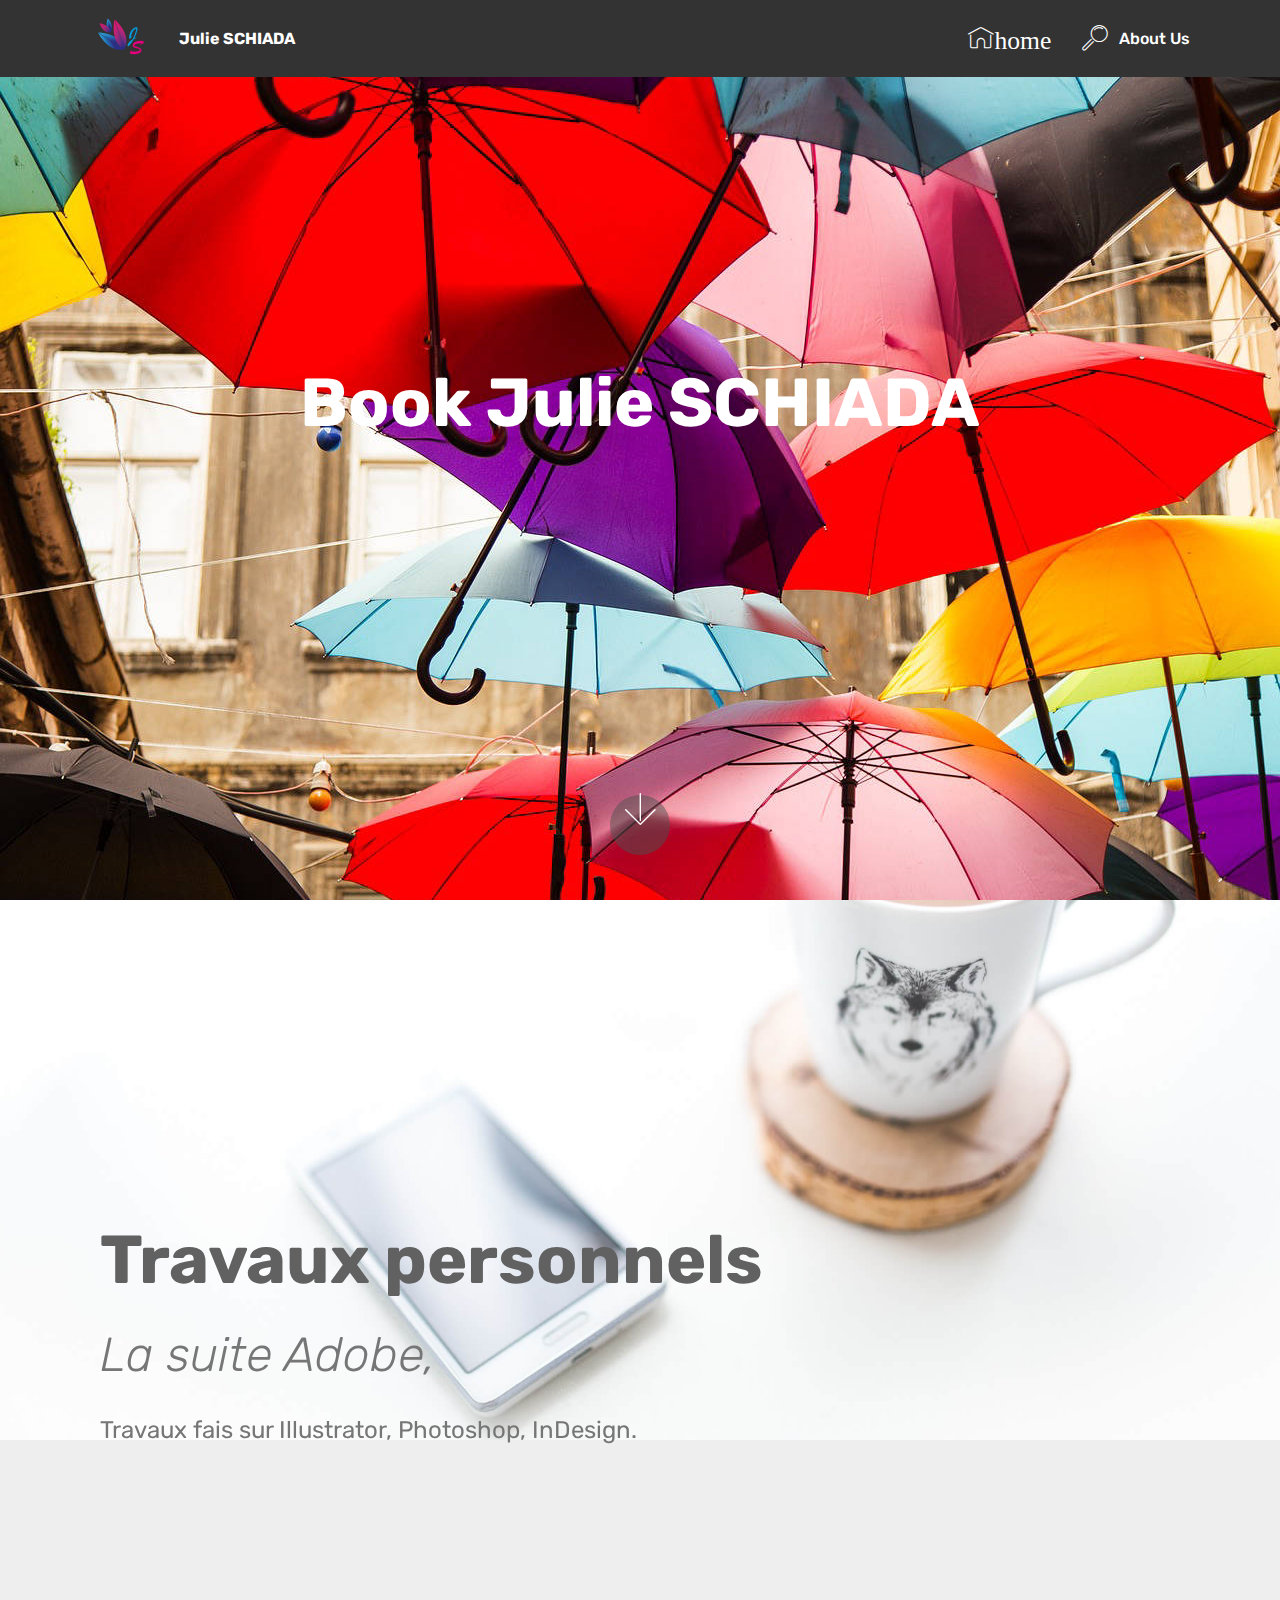
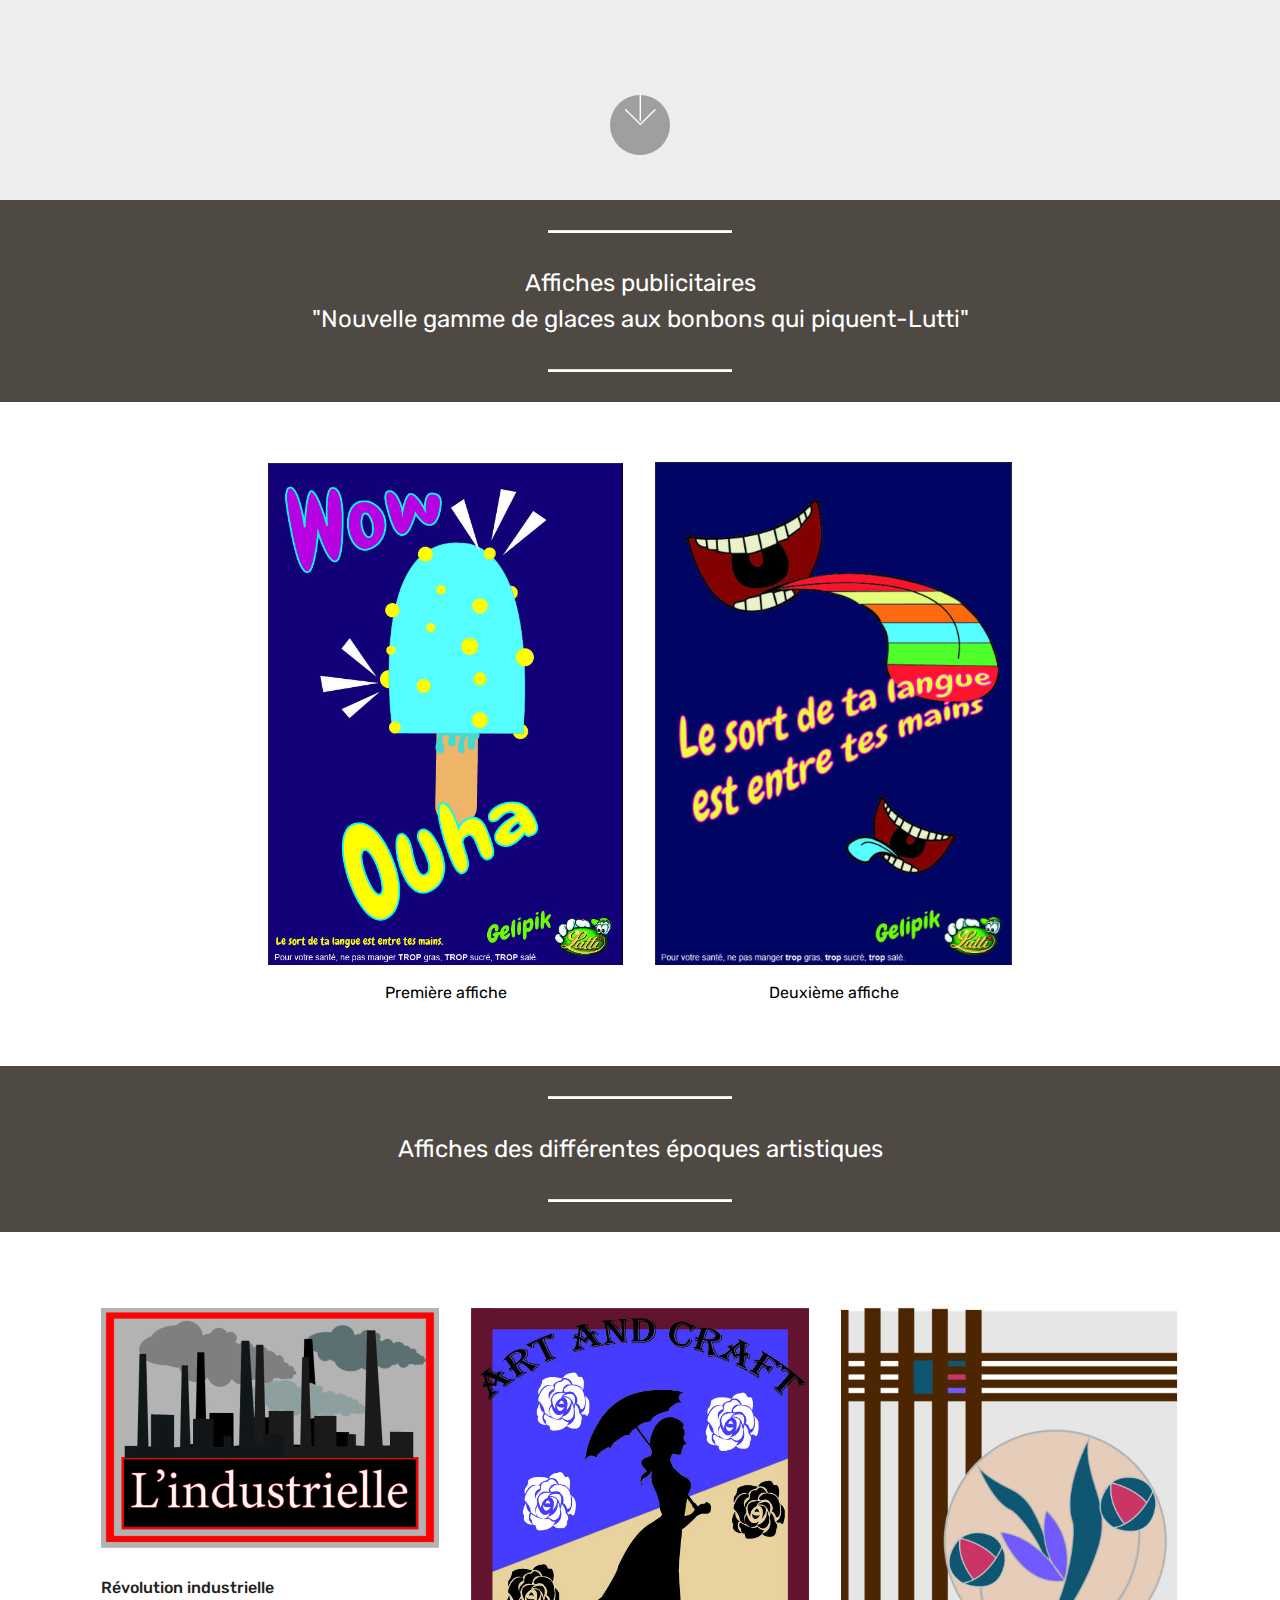
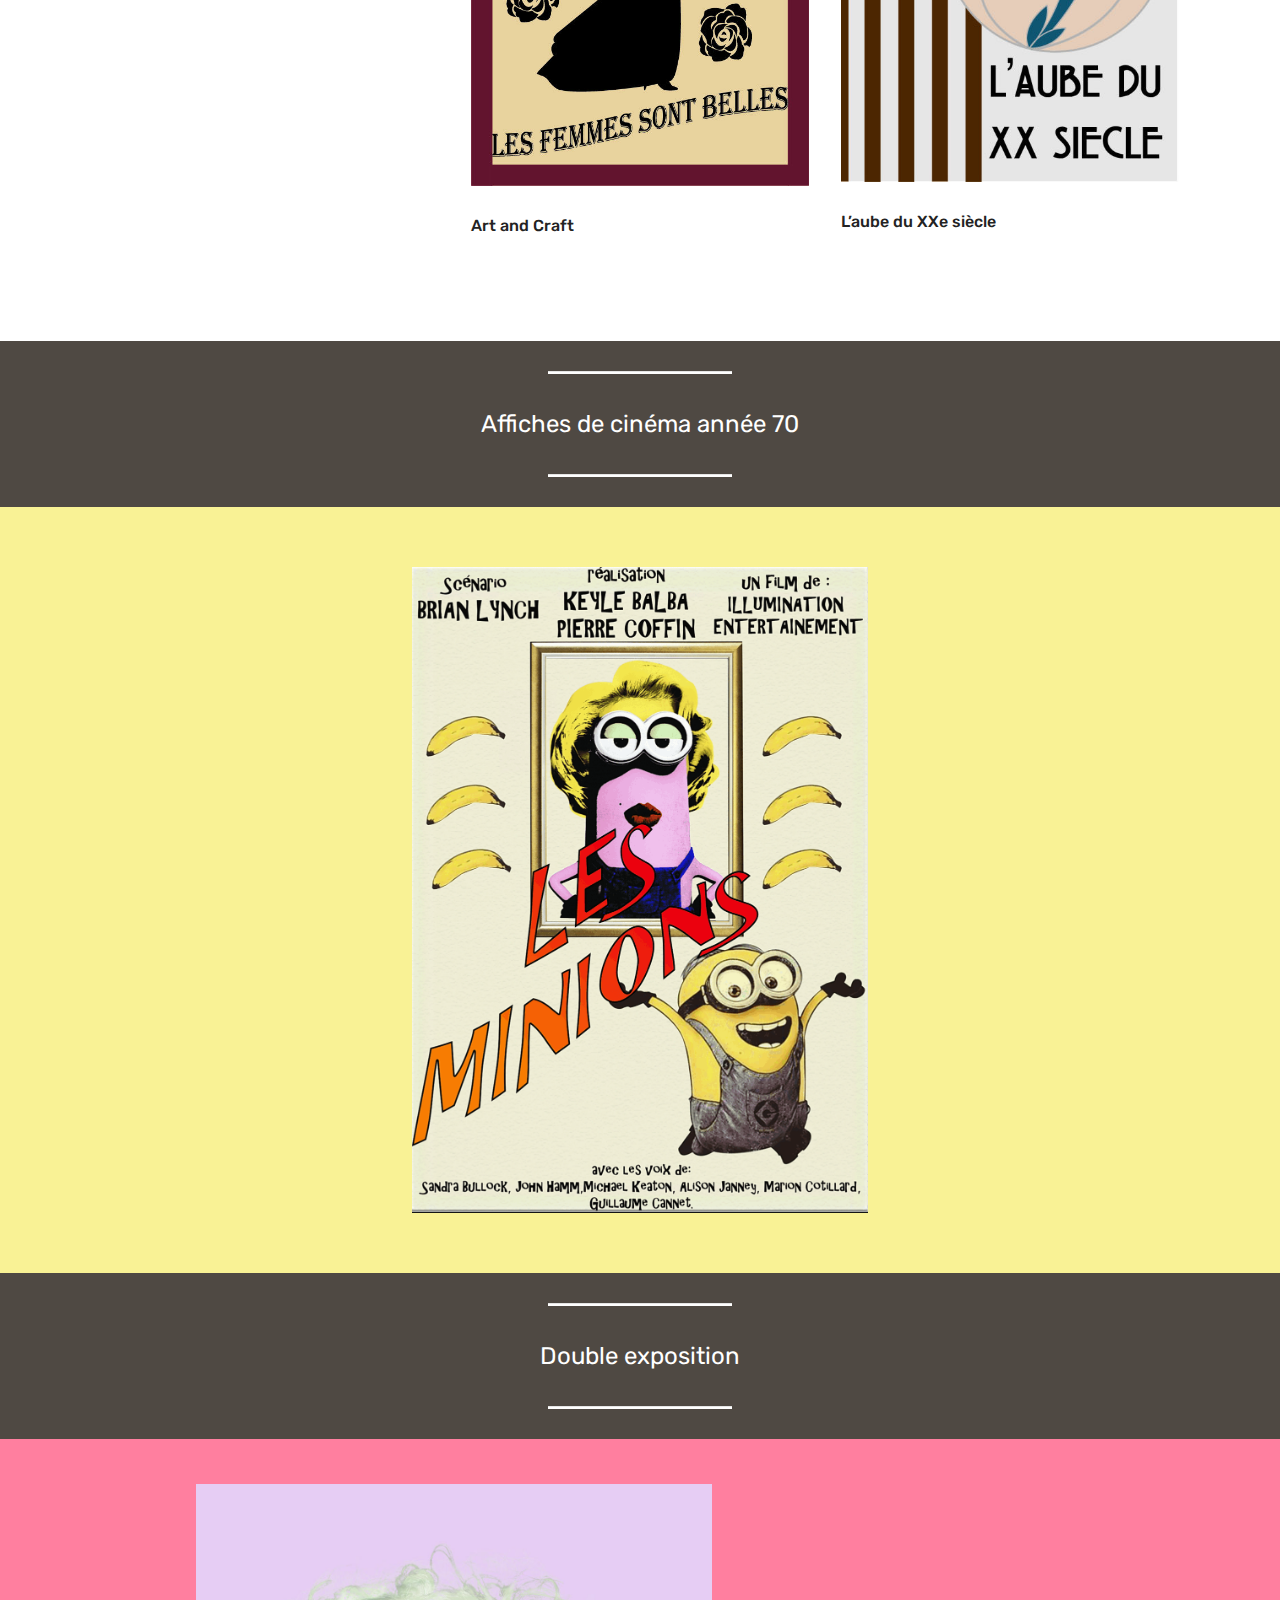
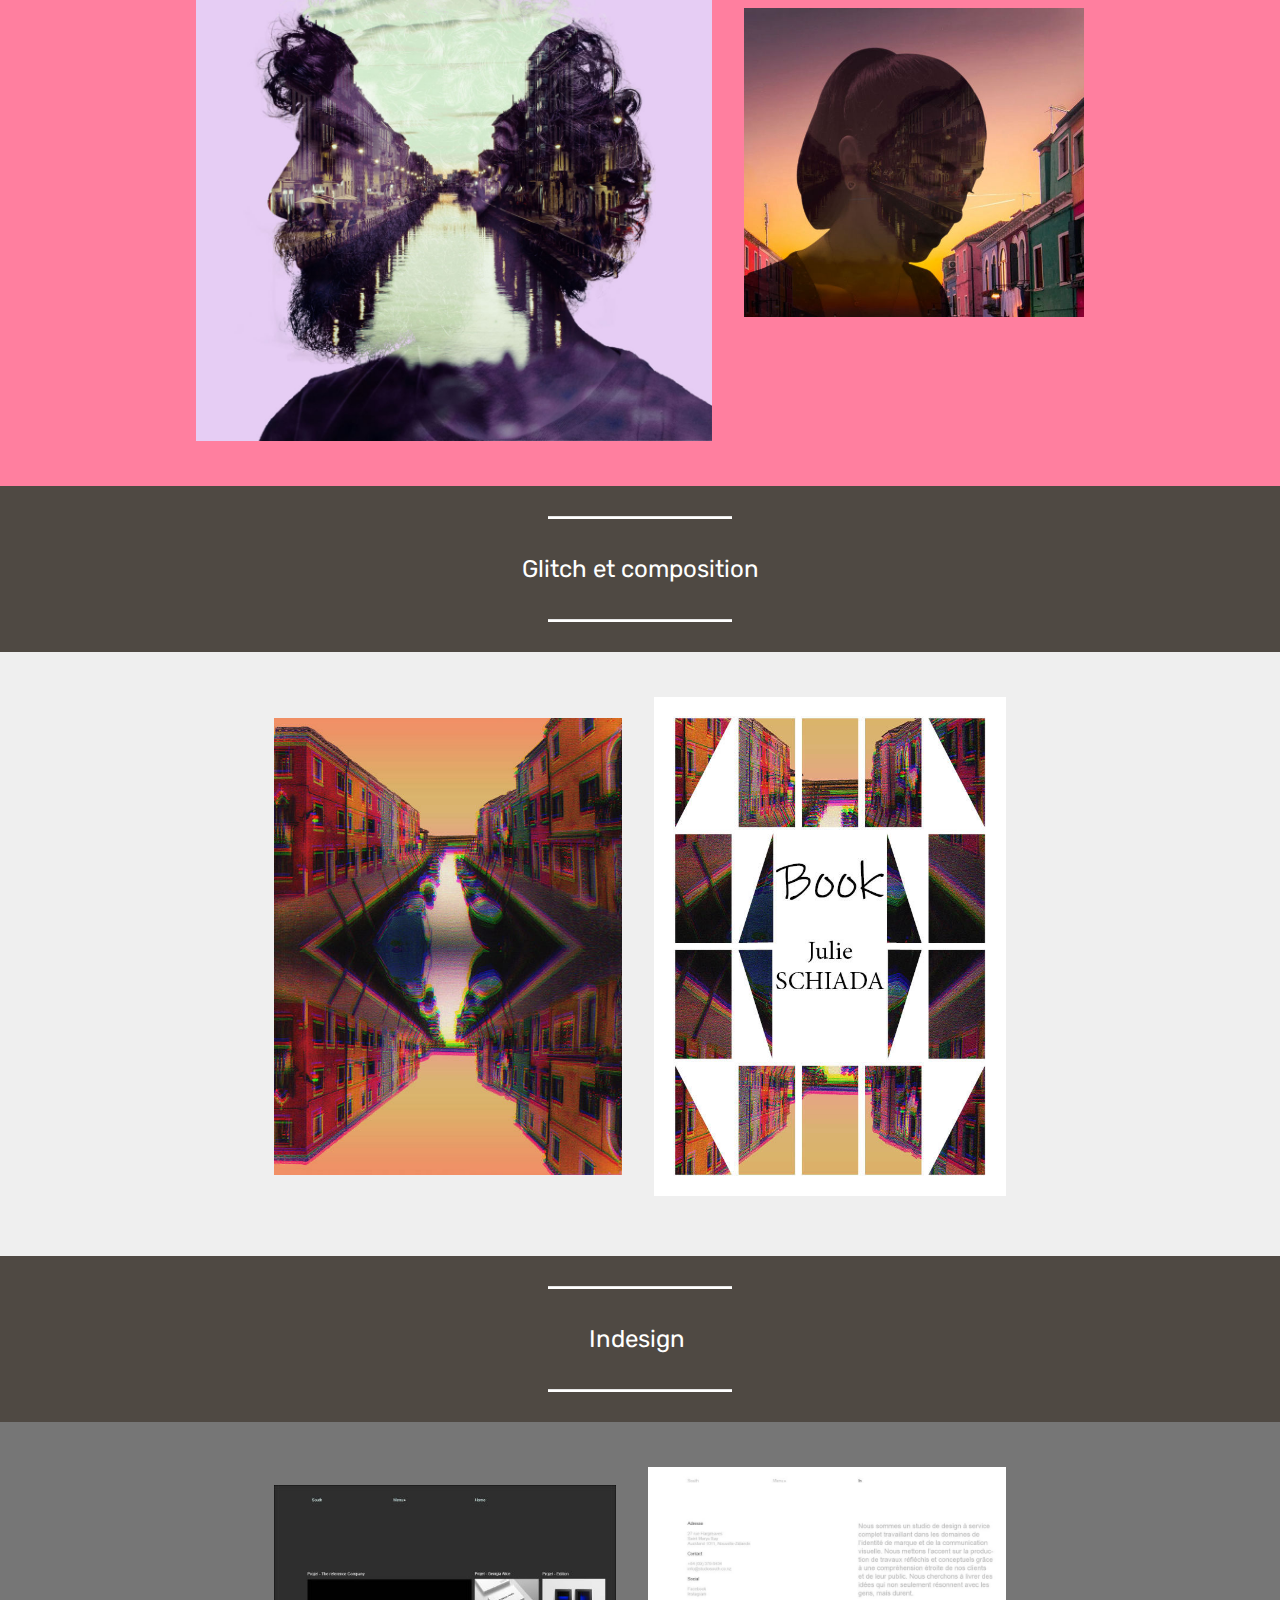
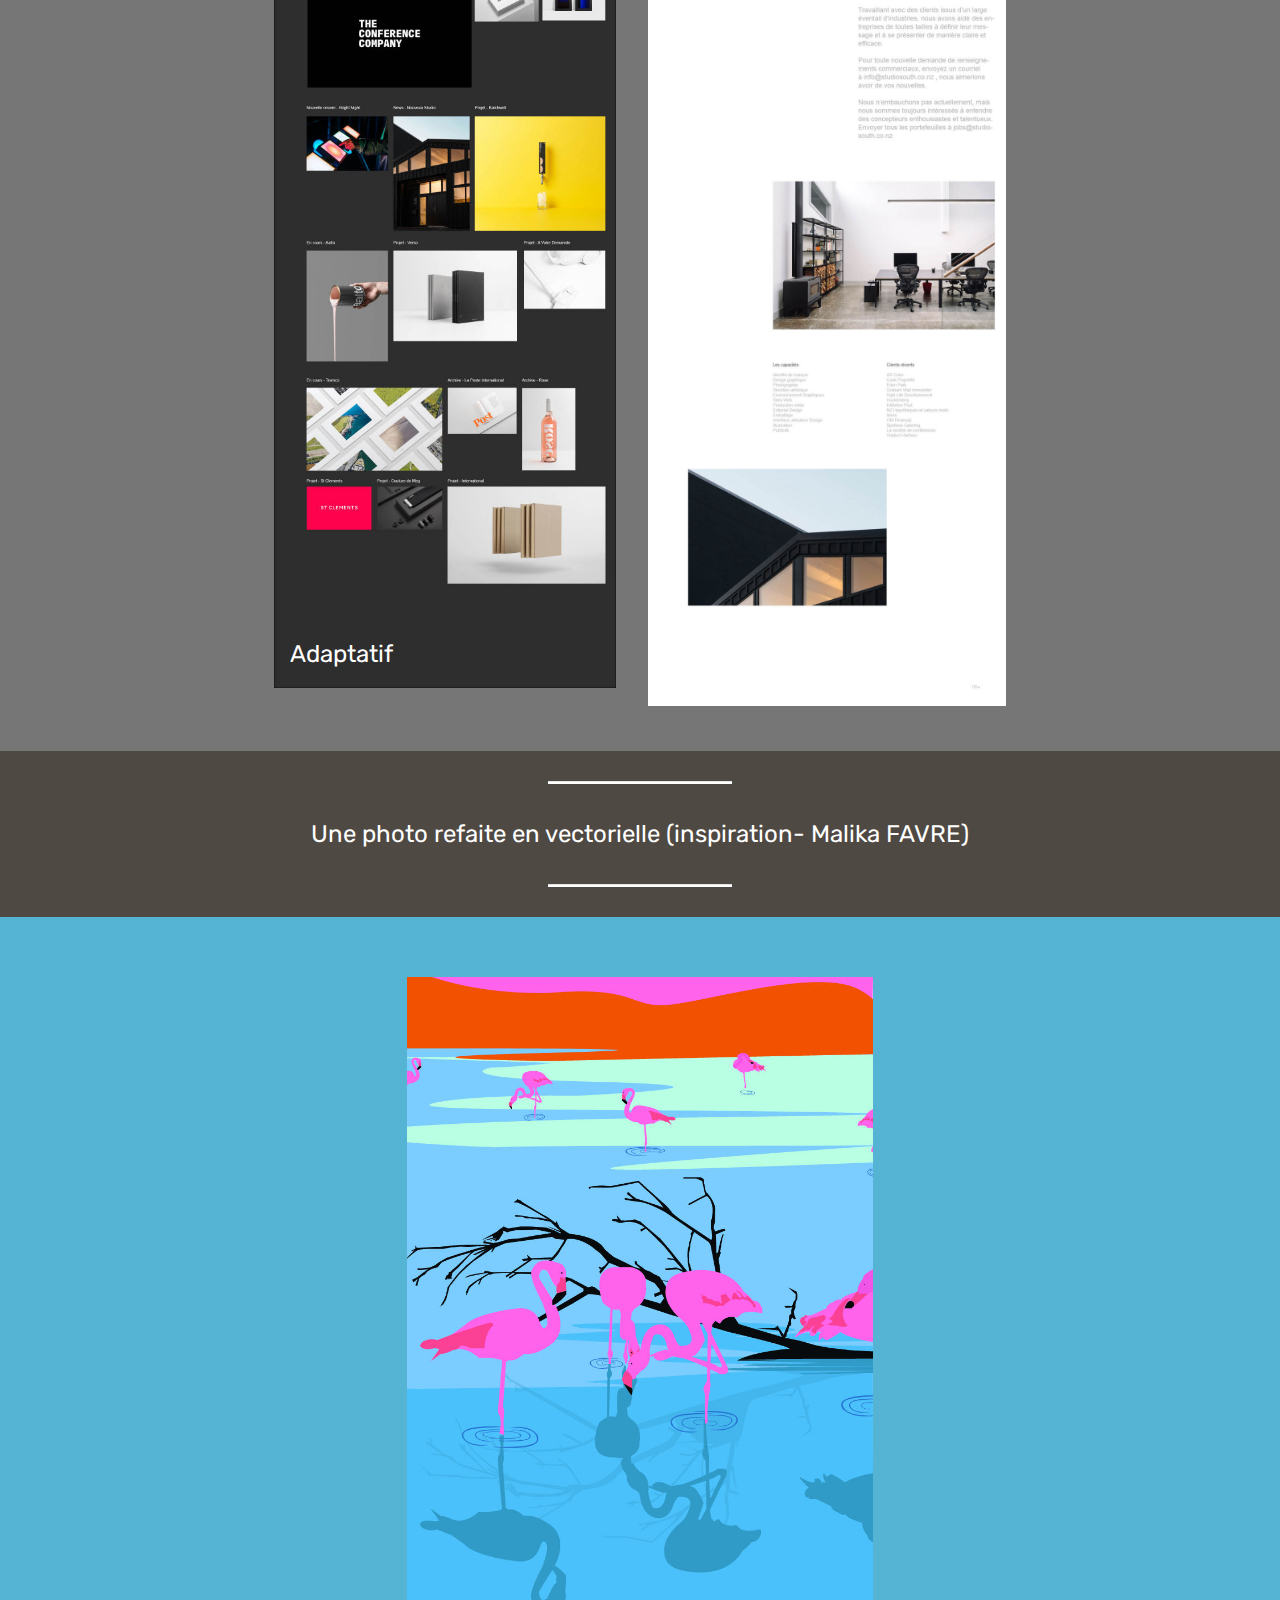
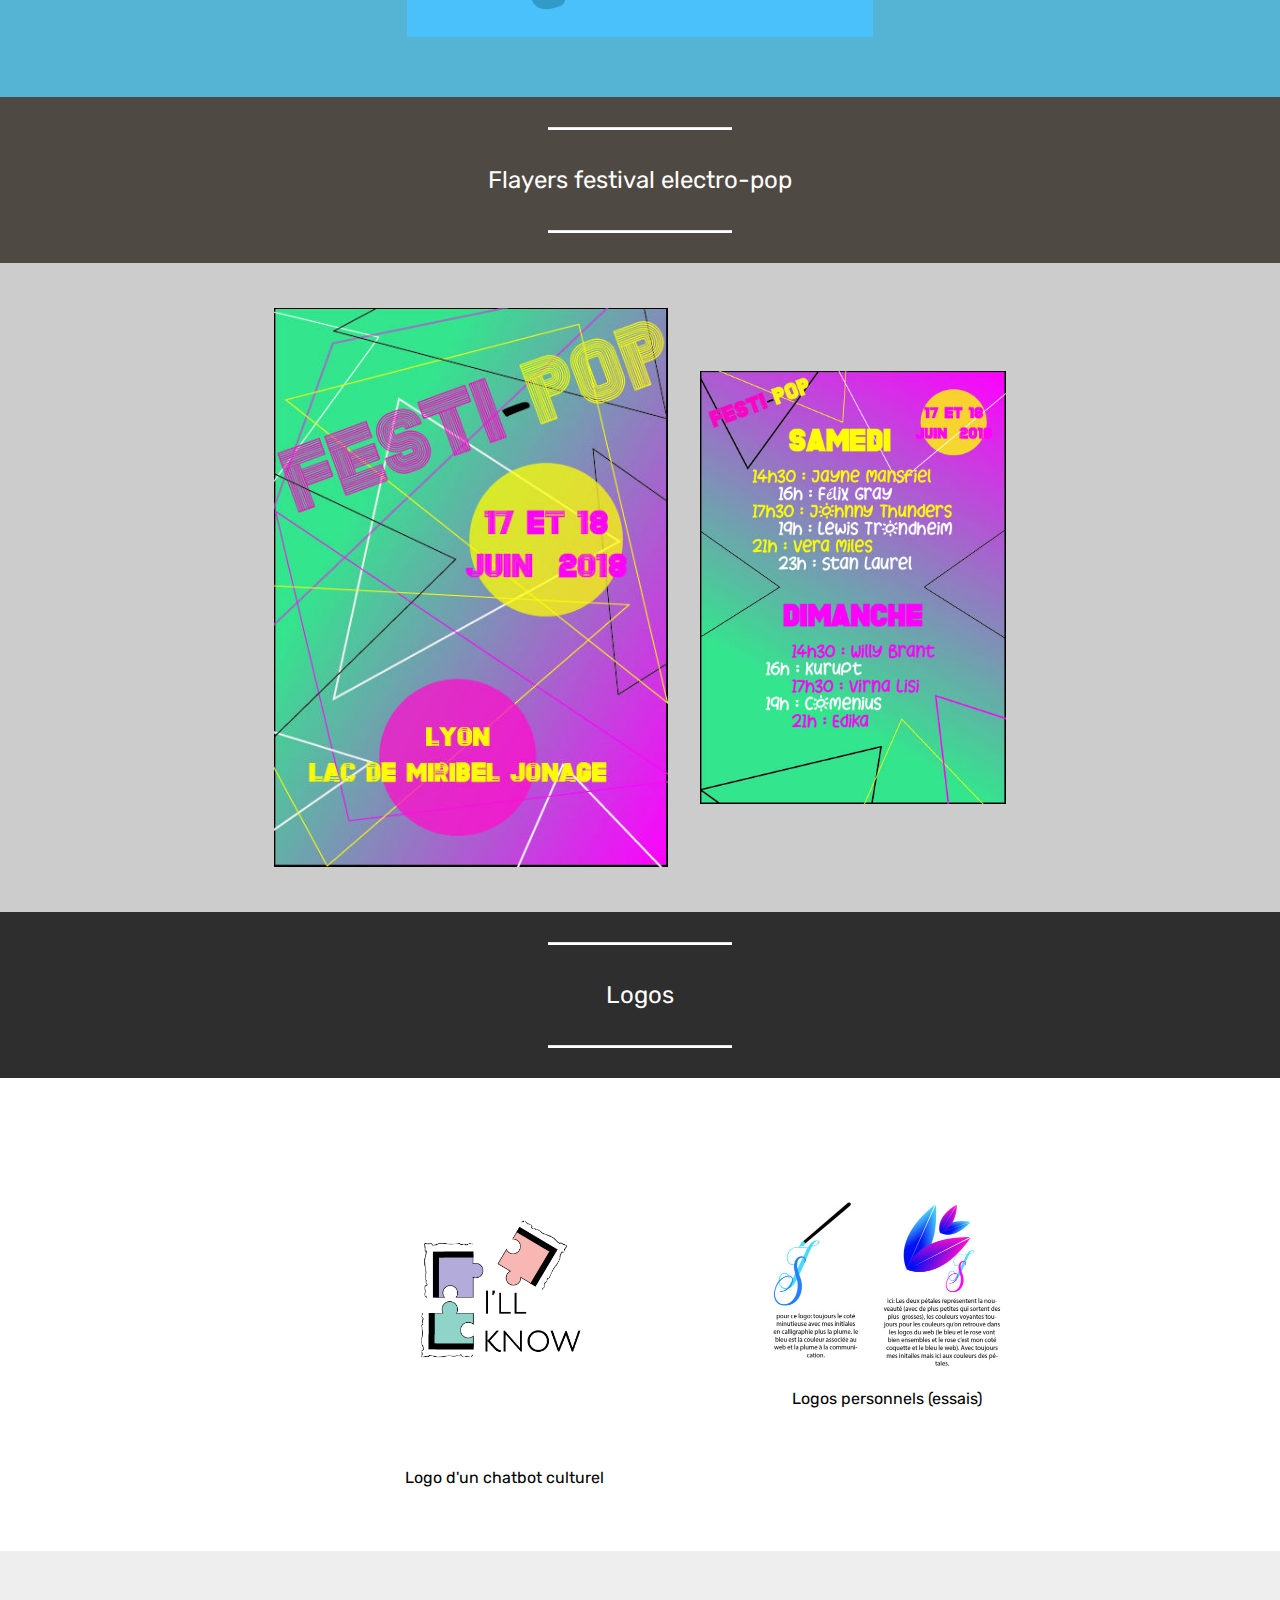
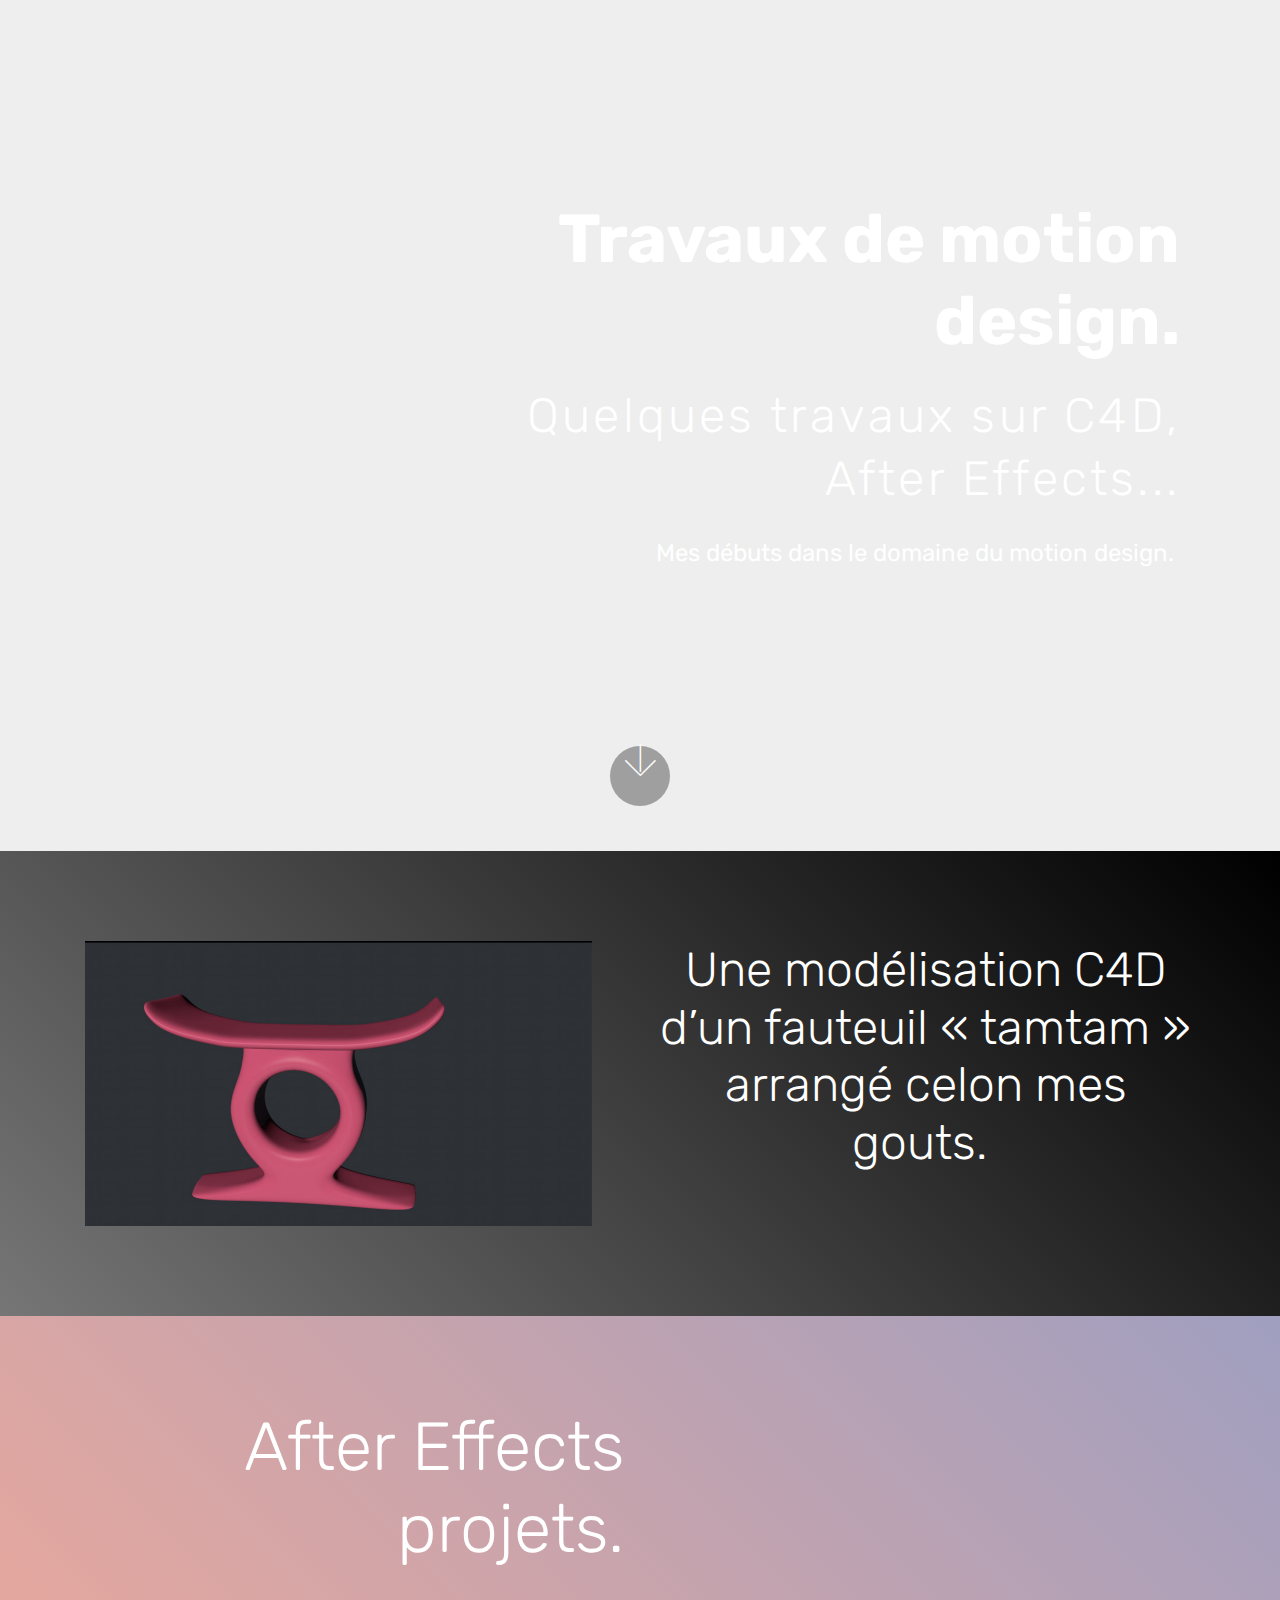
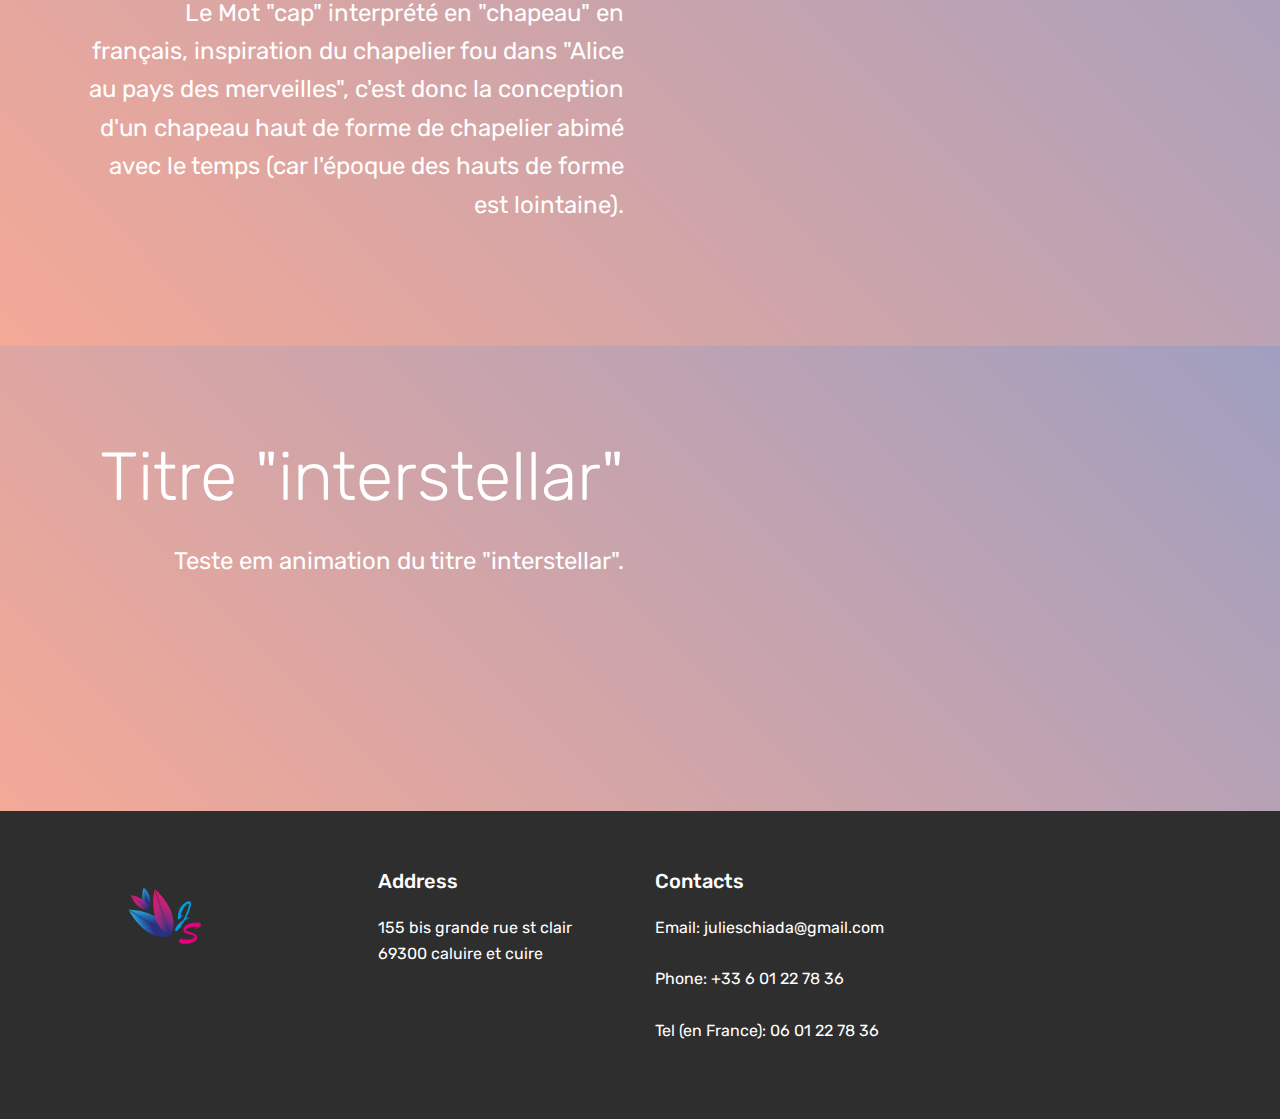
<file: index.html>
<!DOCTYPE html>
<html >
<head>
  <!-- Site made with Mobirise Website Builder v4.8.6, https://mobirise.com -->
  <meta charset="UTF-8">
  <meta http-equiv="X-UA-Compatible" content="IE=edge">
  <meta name="generator" content="Mobirise v4.8.6, mobirise.com">
  <meta name="viewport" content="width=device-width, initial-scale=1, minimum-scale=1">
  <link rel="shortcut icon" href="assets/images/logo-2-172x122.png" type="image/x-icon">
  <meta name="description" content="">
  <title>Home</title>
  <link rel="stylesheet" href="assets/web/assets/mobirise-icons/mobirise-icons.css">
  <link rel="stylesheet" href="assets/tether/tether.min.css">
  <link rel="stylesheet" href="assets/bootstrap/css/bootstrap.min.css">
  <link rel="stylesheet" href="assets/bootstrap/css/bootstrap-grid.min.css">
  <link rel="stylesheet" href="assets/bootstrap/css/bootstrap-reboot.min.css">
  <link rel="stylesheet" href="assets/socicon/css/styles.css">
  <link rel="stylesheet" href="assets/dropdown/css/style.css">
  <link rel="stylesheet" href="assets/theme/css/style.css">
  <link rel="stylesheet" href="assets/mobirise/css/mbr-additional.css" type="text/css">
  
  
  
</head>
<body>
  <section class="menu cid-qTkzRZLJNu" once="menu" id="menu1-0">

    

    <nav class="navbar navbar-expand beta-menu navbar-dropdown align-items-center navbar-fixed-top navbar-toggleable-sm">
        <button class="navbar-toggler navbar-toggler-right" type="button" data-toggle="collapse" data-target="#navbarSupportedContent" aria-controls="navbarSupportedContent" aria-expanded="false" aria-label="Toggle navigation">
            <div class="hamburger">
                <span></span>
                <span></span>
                <span></span>
                <span></span>
            </div>
        </button>
        <div class="menu-logo">
            <div class="navbar-brand">
                <span class="navbar-logo">
                    <a href="https://mobirise.com">
                         <img src="assets/images/logo-2-172x122.png" alt="Mobirise" title="" style="height: 3.8rem;">
                    </a>
                </span>
                <span class="navbar-caption-wrap"><a class="navbar-caption text-white display-4" href="https://mobirise.com">Julie SCHIADA</a></span>
            </div>
        </div>
        <div class="collapse navbar-collapse" id="navbarSupportedContent">
            <ul class="navbar-nav nav-dropdown nav-right" data-app-modern-menu="true"><li class="nav-item">
                    <a class="nav-link link text-white display-4" href="https://mobirise.com">
                        <span class="mbri-home mbr-iconfont mbr-iconfont-btn">home</span></a>
                </li>
                <li class="nav-item">
                    <a class="nav-link link text-white display-4" href="https://mobirise.com">
                        <span class="mbri-search mbr-iconfont mbr-iconfont-btn"></span>
                        About Us
                    </a>
                </li></ul>
            
        </div>
    </nav>
</section>

<section class="engine"><a href="https://mobirise.info/w">html5 templates</a></section><section class="cid-qTkA127IK8 mbr-fullscreen mbr-parallax-background" id="header2-1">

    

    

    <div class="container align-center">
        <div class="row justify-content-md-center">
            <div class="mbr-white col-md-10">
                <h1 class="mbr-section-title mbr-bold pb-3 mbr-fonts-style display-1">
                    Book Julie SCHIADA</h1>
                
                <p class="mbr-text pb-3 mbr-fonts-style display-5">&nbsp;</p>
                
            </div>
        </div>
    </div>
    <div class="mbr-arrow hidden-sm-down" aria-hidden="true">
        <a href="#next">
            <i class="mbri-down mbr-iconfont"></i>
        </a>
    </div>
</section>

<section class="header9 cid-r9odZKkJOz mbr-fullscreen mbr-parallax-background" id="header9-b">

    

    

    <div class="container">
        <div class="media-container-column mbr-white col-md-8">
            <h1 class="mbr-section-title align-left mbr-bold pb-3 mbr-fonts-style display-1">Travaux personnels</h1>
            <h3 class="mbr-section-subtitle align-left mbr-light pb-3 mbr-fonts-style display-2">La suite Adobe,</h3>
            <p class="mbr-text align-left pb-3 mbr-fonts-style display-5">Travaux fais sur Illustrator, Photoshop, InDesign. </p>
            
        </div>
    </div>

    <div class="mbr-arrow hidden-sm-down" aria-hidden="true">
        <a href="#next">
            <i class="mbri-down mbr-iconfont"></i>
        </a>
    </div>
</section>

<section class="mbr-section article content10 cid-r9ohE3upVb" id="content10-h">
    
     

    <div class="container">
        <div class="inner-container" style="width: 66%;">
            <hr class="line" style="width: 25%;">
            <div class="section-text align-center mbr-white mbr-fonts-style display-5">
                    Affiches publicitaires<br>"Nouvelle gamme de glaces aux bonbons qui piquent-Lutti"</div>
            <hr class="line" style="width: 25%;">
        </div>
    </div>
</section>

<section class="cid-r9ohzJ2BNJ" id="content13-g">
    
    <div class="container">
            <div class="media-container-row" style="width: 67%;">
                <div class="img-item item1" style="width: 104%;">
                    <img src="assets/images/affiche-glace-mickael-julie-596x842.jpg" alt="" title="">
                    <div class="img-caption">
                        <p class="mbr-fonts-style align-center mbr-black display-7">Première affiche</p>
                    </div>
                </div>
                <div class="img-item">
                    <img src="assets/images/langue-et-glace-pub-plan-de-travail-1-476x672.jpg" alt="" title="">
                    <div class="img-caption">
                        <p class="mbr-fonts-style align-center mbr-black display-7">
                            Deuxième affiche
                        </p>
                    </div>
                </div>
            </div>
    </div>
</section>

<section class="mbr-section article content10 cid-r9oiih0J5E" id="content10-i">
    
     

    <div class="container">
        <div class="inner-container" style="width: 66%;">
            <hr class="line" style="width: 25%;">
            <div class="section-text align-center mbr-white mbr-fonts-style display-5">Affiches des différentes époques artistiques</div>
            <hr class="line" style="width: 25%;">
        </div>
    </div>
</section>

<section class="features2 cid-r9oiBr8rbs" id="features2-j">

    

    
    
    <div class="container">
        <div class="media-container-row">
            <div class="card p-3 col-12 col-md-6 col-lg-4">
                <div class="card-wrapper">
                    <div class="card-img">
                        <img src="assets/images/revolution-indistrielle-affiche-2-676x479.jpg" alt="Mobirise" title="">
                    </div>
                    <div class="card-box">
                        <h4 class="card-title pb-3 mbr-fonts-style display-7">Révolution industrielle</h4>
                        
                    </div>
                </div>
            </div>

            <div class="card p-3 col-12 col-md-6 col-lg-4">
                <div class="card-wrapper">
                    <div class="card-img">
                        <img src="assets/images/affiche-art-and-craft-597x844.jpg" alt="Mobirise" title="">
                    </div>
                    <div class="card-box ">
                        <h4 class="card-title pb-3 mbr-fonts-style display-7">
                            Art and Craft</h4>
                        
                    </div>
                </div>
            </div>

            <div class="card p-3 col-12 col-md-6 col-lg-4">
                <div class="card-wrapper">
                    <div class="card-img">
                        <img src="assets/images/laube-du-xxe-siecle-492x690.jpg" alt="Mobirise" title="">
                    </div>
                    <div class="card-box">
                        <h4 class="card-title pb-3 mbr-fonts-style display-7">L’aube du XXe siècle</h4>
                        
                    </div>
                </div>
            </div>

            
        </div>
    </div>
</section>

<section class="mbr-section article content10 cid-r9owDIPuRU" id="content10-16">
    
     

    <div class="container">
        <div class="inner-container" style="width: 66%;">
            <hr class="line" style="width: 25%;">
            <div class="section-text align-center mbr-white mbr-fonts-style display-5">
                    Affiches de cinéma année 70</div>
            <hr class="line" style="width: 25%;">
        </div>
    </div>
</section>

<section class="cid-r9oxkLKSny" id="image3-18">

    

    <figure class="mbr-figure container">
            <div class="image-block" style="width: 41%;">
                <img src="assets/images/img-20180205-122618-1079x1531.png" width="1400" alt="Mobirise" title="">
                
            </div>
    </figure>
</section>

<section class="mbr-section article content10 cid-r9orDWor9w" id="content10-11">
    
     

    <div class="container">
        <div class="inner-container" style="width: 66%;">
            <hr class="line" style="width: 25%;">
            <div class="section-text align-center mbr-white mbr-fonts-style display-5">
                    Double exposition</div>
            <hr class="line" style="width: 25%;">
        </div>
    </div>
</section>

<section class="cid-r9orGJNaR0" id="image4-12">
    <!-- Block parameters controls (Blue "Gear" panel) -->
    
    <!-- End block parameters -->
    <div class="container images-container">
            <div class="media-container-row" style="width: 80%;">
                <div class="img-item item1" style="width: 155%;">
                    <img src="assets/images/double-expo-1086x1174.jpg" alt="" title="">
                    
                </div>
                <div class="img-item">
                    <img src="assets/images/julie-schiada-double-expo-626x569.jpg" alt="" title="">
                    
                </div>
            </div>
    </div>
</section>

<section class="mbr-section article content10 cid-r9ojPSWvZj" id="content10-k">
    
     

    <div class="container">
        <div class="inner-container" style="width: 66%;">
            <hr class="line" style="width: 25%;">
            <div class="section-text align-center mbr-white mbr-fonts-style display-5">Glitch et composition</div>
            <hr class="line" style="width: 25%;">
        </div>
    </div>
</section>

<section class="cid-r9ojYxSjFn" id="content15-l">
    
    <div class="container">
            <div class="media-container-row" style="width: 66%;">
                <div class="img-item item1" style="width: 103%;">
                    <div class="img-cont">
                        <img src="assets/images/glitch-cours-3-essai-2-512x672.jpg" alt="" title="">
                        
                    </div>

                </div>
                <div class="img-item">
                    <div class="img-cont">
                        <img src="assets/images/book-premiere-page-595x842.jpg" alt="" title="">
                        
                    </div>
                </div>
            </div>
    </div>
</section>

<section class="mbr-section article content10 cid-r9okLdYi1L" id="content10-n">
    
     

    <div class="container">
        <div class="inner-container" style="width: 66%;">
            <hr class="line" style="width: 25%;">
            <div class="section-text align-center mbr-white mbr-fonts-style display-5">
                    Indesign&nbsp;</div>
            <hr class="line" style="width: 25%;">
        </div>
    </div>
</section>

<section class="cid-r9okRCqyet" id="content15-o">
    
    <div class="container">
            <div class="media-container-row" style="width: 66%;">
                <div class="img-item item1" style="width: 100%;">
                    <div class="img-cont">
                        <img src="assets/images/page-dacceuil-du-site-cours-1-512x1200.jpg" alt="" title="">
                        <div class="img-caption">
                            <p class="mbr-fonts-style align-left mbr-white display-5">
                                Adaptatif
                            </p>
                        </div>
                    </div>

                </div>
                <div class="img-item">
                    <div class="img-cont">
                        <img src="assets/images/deuxieme-page-cours-1-890x2086.jpg" alt="" title="">
                        <div class="img-caption">
                            <p class="mbr-fonts-style align-left mbr-white display-5">
                                ADAPTÉ AU MOBILE
                            </p>
                        </div>
                    </div>
                </div>
            </div>
    </div>
</section>

<section class="mbr-section article content10 cid-r9ol5lo8O7" id="content10-p">
    
     

    <div class="container">
        <div class="inner-container" style="width: 66%;">
            <hr class="line" style="width: 25%;">
            <div class="section-text align-center mbr-white mbr-fonts-style display-5">Une photo refaite en vectorielle (inspiration- Malika FAVRE)</div>
            <hr class="line" style="width: 25%;">
        </div>
    </div>
</section>

<section class="cid-r9olsNnfXc" id="image3-q">

    

    <figure class="mbr-figure container">
            <div class="image-block" style="width: 42%;">
                <img src="assets/images/schiada-julie-malikafavre-01-1-842x1191.jpg" width="1400" alt="Mobirise" title="">
                
            </div>
    </figure>
</section>

<section class="mbr-section article content10 cid-r9olNMViqg" id="content10-r">
    
     

    <div class="container">
        <div class="inner-container" style="width: 66%;">
            <hr class="line" style="width: 25%;">
            <div class="section-text align-center mbr-white mbr-fonts-style display-5">
                    Flayers festival electro-pop</div>
            <hr class="line" style="width: 25%;">
        </div>
    </div>
</section>

<section class="cid-r9olV42m0l" id="content13-s">
    
    <div class="container">
            <div class="media-container-row" style="width: 66%;">
                <div class="img-item item1" style="width: 133%;">
                    <img src="assets/images/schiada-julie-recto-affiche-festival-420x596.jpg" alt="" title="">
                    
                </div>
                <div class="img-item">
                    <img src="assets/images/schiada-julie-verso-2-421x596.jpg" alt="" title="">
                    
                </div>
            </div>
    </div>
</section>

<section class="mbr-section article content10 cid-raYzxiMft0" id="content10-1h">
    
     

    <div class="container">
        <div class="inner-container" style="width: 66%;">
            <hr class="line" style="width: 25%;">
            <div class="section-text align-center mbr-white mbr-fonts-style display-5">Logos</div>
            <hr class="line" style="width: 25%;">
        </div>
    </div>
</section>

<section class="cid-raYzU250VC" id="content13-1j">
    
    <div class="container">
            <div class="media-container-row" style="width: 66%;">
                <div class="img-item item1" style="width: 198%;">
                    <img src="assets/images/logo-puzzle-1-842x596.png" alt="" title="">
                    <div class="img-caption">
                        <p class="mbr-fonts-style align-center mbr-black display-7">
                            Logo d'un chatbot culturel</p>
                    </div>
                </div>
                <div class="img-item">
                    <img src="assets/images/logos-2-476x337.jpg" alt="" title="">
                    <div class="img-caption">
                        <p class="mbr-fonts-style align-center mbr-black display-7">
                            Logos personnels (essais)</p>
                    </div>
                </div>
            </div>
    </div>
</section>

<section class="header10 cid-r9omuyqBqN mbr-fullscreen mbr-parallax-background" id="header10-t">

    

    

    <div class="container">
        <div class="media-container-column mbr-white col-lg-8 col-md-10 ml-auto">
            <h1 class="mbr-section-title align-right mbr-bold pb-3 mbr-fonts-style display-1">
                Travaux de motion design.</h1>
            <h3 class="mbr-section-subtitle align-right mbr-light pb-3 mbr-fonts-style display-2">Quelques travaux sur C4D, After Effects...</h3>
            <p class="mbr-text align-right pb-3 mbr-fonts-style display-5">
               Mes débuts dans le domaine du motion design.&nbsp;</p>
            
        </div>
    </div>

    <div class="mbr-arrow hidden-sm-down" aria-hidden="true">
        <a href="#next">
            <i class="mbri-down mbr-iconfont"></i>
        </a>
    </div>
</section>

<section class="header3 cid-r9on5ZStGD" id="header3-u">

    

    

    <div class="container">
        <div class="media-container-row">
            <div class="mbr-figure" style="width: 100%;">
                <img src="assets/images/julie-schiada-tamtam-1014x570.jpg" alt="Mobirise" title="">
            </div>

            <div class="media-content">
                <h1 class="mbr-section-title mbr-white pb-3 mbr-fonts-style display-2">Une modélisation C4D d’un fauteuil « tamtam » arrangé celon mes gouts.&nbsp;</h1>
                
                <div class="mbr-section-text mbr-white pb-3 ">
                    
                </div>
                
            </div>
        </div>
    </div>

</section>

<section class="header7 cid-r9onC1Wj9K" id="header7-v">

    

    

    <div class="container">
        <div class="media-container-row">

            <div class="media-content align-right">
                <h1 class="mbr-section-title mbr-white pb-3 mbr-fonts-style display-1">
                    After Effects projets.</h1>
                <div class="mbr-section-text mbr-white pb-3">
                    <p class="mbr-text mbr-fonts-style display-5">Le Mot "cap" interprété en "chapeau" en français, inspiration du chapelier fou dans "Alice au pays des merveilles", c'est donc la conception d'un chapeau haut de forme de chapelier abimé avec le temps (car l'époque des hauts de forme est lointaine).</p>
                </div>
                
            </div>

            <div class="mbr-figure" style="width: 100%;"><iframe class="mbr-embedded-video" src="https://www.youtube.com/embed/FvkdgeH2qCE?rel=0&amp;amp;showinfo=0&amp;autoplay=1&amp;loop=0" width="1280" height="720" frameborder="0" allowfullscreen></iframe></div>

        </div>
    </div>
</section>

<section class="header7 cid-r9RlmiPqXb" id="header7-1c">

    

    

    <div class="container">
        <div class="media-container-row">

            <div class="media-content align-right">
                <h1 class="mbr-section-title mbr-white pb-3 mbr-fonts-style display-1">
                    Titre "interstellar"</h1>
                <div class="mbr-section-text mbr-white pb-3">
                    <p class="mbr-text mbr-fonts-style display-5">Teste em animation du titre "interstellar".</p>
                </div>
                
            </div>

            <div class="mbr-figure" style="width: 100%;"><iframe class="mbr-embedded-video" src="https://www.youtube.com/embed/UPryQxj6jy0?rel=0&amp;amp;showinfo=0&amp;autoplay=0&amp;loop=0" width="1280" height="720" frameborder="0" allowfullscreen></iframe></div>

        </div>
    </div>
</section>

<section class="cid-r9oss9M8aK" id="footer1-15">

    

    

    <div class="container">
        <div class="media-container-row content text-white">
            <div class="col-12 col-md-3">
                <div class="media-wrap">
                    <a href="https://mobirise.co/">
                        <img src="assets/images/logo-2-192x136.png" alt="Mobirise" title="">
                    </a>
                </div>
            </div>
            <div class="col-12 col-md-3 mbr-fonts-style display-7">
                <h5 class="pb-3">
                    Address
                </h5>
                <p class="mbr-text">155 bis grande rue st clair<br>69300 caluire et cuire</p>
            </div>
            <div class="col-12 col-md-3 mbr-fonts-style display-7">
                <h5 class="pb-3">
                    Contacts
                </h5>
                <p class="mbr-text">
                    Email: julieschiada@gmail.com &nbsp; &nbsp; &nbsp; &nbsp; &nbsp; &nbsp; &nbsp; &nbsp; &nbsp; &nbsp;&nbsp;<br>Phone: +33 6 01 22 78 36 &nbsp; &nbsp; &nbsp; &nbsp; &nbsp; &nbsp; &nbsp; &nbsp; &nbsp; &nbsp;<br>Tel (en France): 06 01 22 78 36</p>
            </div>
            <div class="col-12 col-md-3 mbr-fonts-style display-7">
                <h5 class="pb-3"></h5>
                <p class="mbr-text"></p>
            </div>
        </div>
        
    </div>
</section>


  <script src="assets/web/assets/jquery/jquery.min.js"></script>
  <script src="assets/popper/popper.min.js"></script>
  <script src="assets/tether/tether.min.js"></script>
  <script src="assets/bootstrap/js/bootstrap.min.js"></script>
  <script src="assets/dropdown/js/script.min.js"></script>
  <script src="assets/touchswipe/jquery.touch-swipe.min.js"></script>
  <script src="assets/parallax/jarallax.min.js"></script>
  <script src="assets/smoothscroll/smooth-scroll.js"></script>
  <script src="assets/theme/js/script.js"></script>
  
  
</body>
</html>
</file>
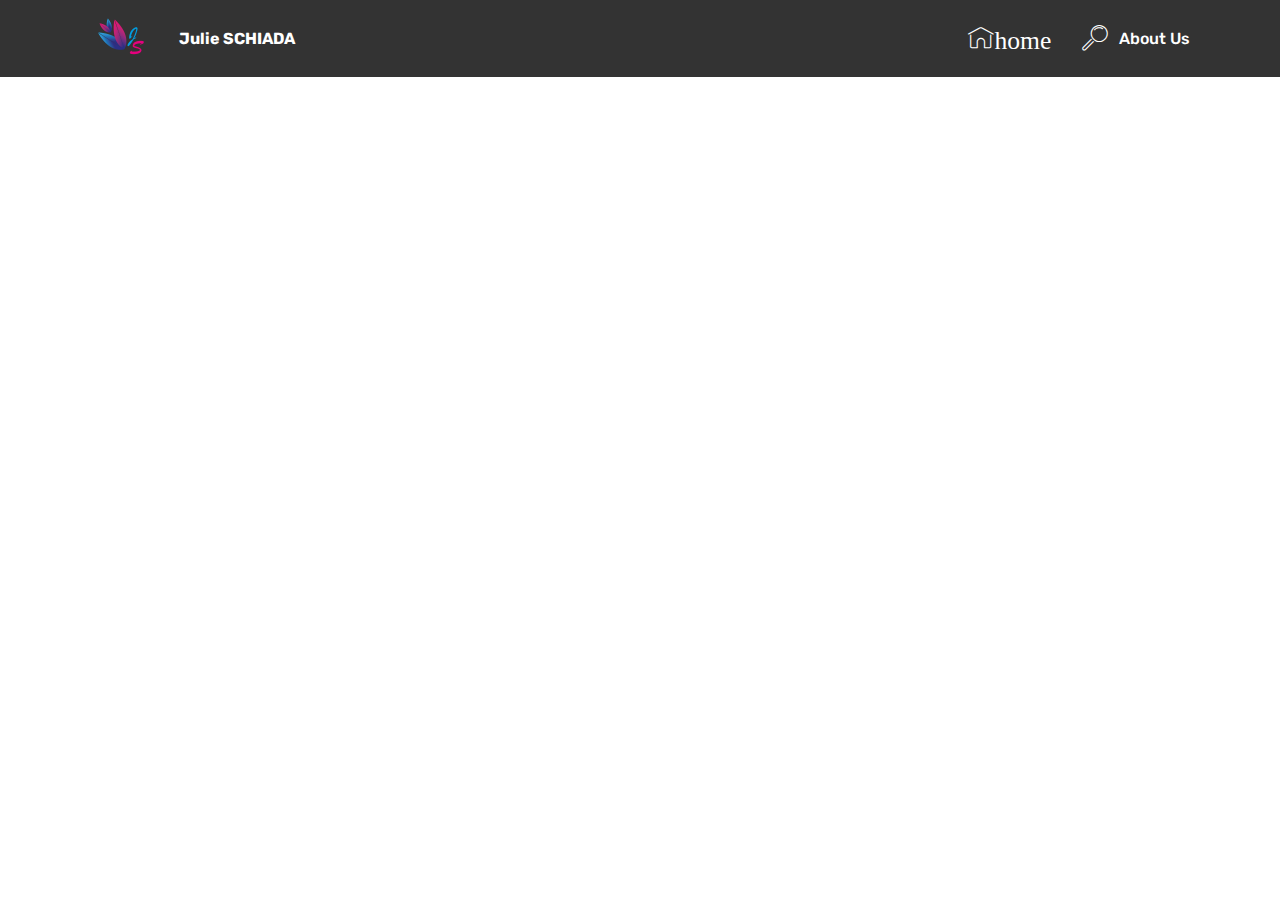
<file: page1.html>
<!DOCTYPE html>
<html >
<head>
  <!-- Site made with Mobirise Website Builder v4.8.6, https://mobirise.com -->
  <meta charset="UTF-8">
  <meta http-equiv="X-UA-Compatible" content="IE=edge">
  <meta name="generator" content="Mobirise v4.8.6, mobirise.com">
  <meta name="viewport" content="width=device-width, initial-scale=1, minimum-scale=1">
  <link rel="shortcut icon" href="assets/images/logo-2-172x122.png" type="image/x-icon">
  <meta name="description" content="Website Builder Description">
  <title>Page 1</title>
  <link rel="stylesheet" href="assets/web/assets/mobirise-icons/mobirise-icons.css">
  <link rel="stylesheet" href="assets/tether/tether.min.css">
  <link rel="stylesheet" href="assets/bootstrap/css/bootstrap.min.css">
  <link rel="stylesheet" href="assets/bootstrap/css/bootstrap-grid.min.css">
  <link rel="stylesheet" href="assets/bootstrap/css/bootstrap-reboot.min.css">
  <link rel="stylesheet" href="assets/dropdown/css/style.css">
  <link rel="stylesheet" href="assets/theme/css/style.css">
  <link rel="stylesheet" href="assets/mobirise/css/mbr-additional.css" type="text/css">
  
  
  
</head>
<body>
  <section class="menu cid-qTkzRZLJNu" once="menu" id="menu1-1d">

    

    <nav class="navbar navbar-expand beta-menu navbar-dropdown align-items-center navbar-fixed-top navbar-toggleable-sm">
        <button class="navbar-toggler navbar-toggler-right" type="button" data-toggle="collapse" data-target="#navbarSupportedContent" aria-controls="navbarSupportedContent" aria-expanded="false" aria-label="Toggle navigation">
            <div class="hamburger">
                <span></span>
                <span></span>
                <span></span>
                <span></span>
            </div>
        </button>
        <div class="menu-logo">
            <div class="navbar-brand">
                <span class="navbar-logo">
                    <a href="https://mobirise.com">
                         <img src="assets/images/logo-2-172x122.png" alt="Mobirise" title="" style="height: 3.8rem;">
                    </a>
                </span>
                <span class="navbar-caption-wrap"><a class="navbar-caption text-white display-4" href="https://mobirise.com">Julie SCHIADA</a></span>
            </div>
        </div>
        <div class="collapse navbar-collapse" id="navbarSupportedContent">
            <ul class="navbar-nav nav-dropdown nav-right" data-app-modern-menu="true"><li class="nav-item">
                    <a class="nav-link link text-white display-4" href="https://mobirise.com">
                        <span class="mbri-home mbr-iconfont mbr-iconfont-btn">home</span></a>
                </li>
                <li class="nav-item">
                    <a class="nav-link link text-white display-4" href="https://mobirise.com">
                        <span class="mbri-search mbr-iconfont mbr-iconfont-btn"></span>
                        About Us
                    </a>
                </li></ul>
            
        </div>
    </nav>
</section>


  <section class="engine"><a href="https://mobirise.info/q">free responsive website templates</a></section><script src="assets/web/assets/jquery/jquery.min.js"></script>
  <script src="assets/popper/popper.min.js"></script>
  <script src="assets/tether/tether.min.js"></script>
  <script src="assets/bootstrap/js/bootstrap.min.js"></script>
  <script src="assets/smoothscroll/smooth-scroll.js"></script>
  <script src="assets/dropdown/js/script.min.js"></script>
  <script src="assets/touchswipe/jquery.touch-swipe.min.js"></script>
  <script src="assets/theme/js/script.js"></script>
  
  
</body>
</html>
</file>
<file: assets/web/assets/mobirise-icons/mobirise-icons.css>
@font-face {
  font-family: 'MobiriseIcons';
  src:  url('mobirise-icons.eot?spat4u');
  src:  url('mobirise-icons.eot?spat4u#iefix') format('embedded-opentype'),
    url('mobirise-icons.ttf?spat4u') format('truetype'),
    url('mobirise-icons.woff?spat4u') format('woff'),
    url('mobirise-icons.svg?spat4u#MobiriseIcons') format('svg');
  font-weight: normal;
  font-style: normal;
}

[class^="mbri-"], [class*=" mbri-"] {
  /* use !important to prevent issues with browser extensions that change fonts */
  font-family: MobiriseIcons !important;
  speak: none;
  font-style: normal;
  font-weight: normal;
  font-variant: normal;
  text-transform: none;
  line-height: 1;

  /* Better Font Rendering =========== */
  -webkit-font-smoothing: antialiased;
  -moz-osx-font-smoothing: grayscale;
}

.mbri-add-submenu:before {
  content: "\e900";
}
.mbri-alert:before {
  content: "\e901";
}
.mbri-align-center:before {
  content: "\e902";
}
.mbri-align-justify:before {
  content: "\e903";
}
.mbri-align-left:before {
  content: "\e904";
}
.mbri-align-right:before {
  content: "\e905";
}
.mbri-android:before {
  content: "\e906";
}
.mbri-apple:before {
  content: "\e907";
}
.mbri-arrow-down:before {
  content: "\e908";
}
.mbri-arrow-next:before {
  content: "\e909";
}
.mbri-arrow-prev:before {
  content: "\e90a";
}
.mbri-arrow-up:before {
  content: "\e90b";
}
.mbri-bold:before {
  content: "\e90c";
}
.mbri-bookmark:before {
  content: "\e90d";
}
.mbri-bootstrap:before {
  content: "\e90e";
}
.mbri-briefcase:before {
  content: "\e90f";
}
.mbri-browse:before {
  content: "\e910";
}
.mbri-bulleted-list:before {
  content: "\e911";
}
.mbri-calendar:before {
  content: "\e912";
}
.mbri-camera:before {
  content: "\e913";
}
.mbri-cart-add:before {
  content: "\e914";
}
.mbri-cart-full:before {
  content: "\e915";
}
.mbri-cash:before {
  content: "\e916";
}
.mbri-change-style:before {
  content: "\e917";
}
.mbri-chat:before {
  content: "\e918";
}
.mbri-clock:before {
  content: "\e919";
}
.mbri-close:before {
  content: "\e91a";
}
.mbri-cloud:before {
  content: "\e91b";
}
.mbri-code:before {
  content: "\e91c";
}
.mbri-contact-form:before {
  content: "\e91d";
}
.mbri-credit-card:before {
  content: "\e91e";
}
.mbri-cursor-click:before {
  content: "\e91f";
}
.mbri-cust-feedback:before {
  content: "\e920";
}
.mbri-database:before {
  content: "\e921";
}
.mbri-delivery:before {
  content: "\e922";
}
.mbri-desktop:before {
  content: "\e923";
}
.mbri-devices:before {
  content: "\e924";
}
.mbri-down:before {
  content: "\e925";
}
.mbri-download:before {
  content: "\e989";
}
.mbri-drag-n-drop:before {
  content: "\e927";
}
.mbri-drag-n-drop2:before {
  content: "\e928";
}
.mbri-edit:before {
  content: "\e929";
}
.mbri-edit2:before {
  content: "\e92a";
}
.mbri-error:before {
  content: "\e92b";
}
.mbri-extension:before {
  content: "\e92c";
}
.mbri-features:before {
  content: "\e92d";
}
.mbri-file:before {
  content: "\e92e";
}
.mbri-flag:before {
  content: "\e92f";
}
.mbri-folder:before {
  content: "\e930";
}
.mbri-gift:before {
  content: "\e931";
}
.mbri-github:before {
  content: "\e932";
}
.mbri-globe:before {
  content: "\e933";
}
.mbri-globe-2:before {
  content: "\e934";
}
.mbri-growing-chart:before {
  content: "\e935";
}
.mbri-hearth:before {
  content: "\e936";
}
.mbri-help:before {
  content: "\e937";
}
.mbri-home:before {
  content: "\e938";
}
.mbri-hot-cup:before {
  content: "\e939";
}
.mbri-idea:before {
  content: "\e93a";
}
.mbri-image-gallery:before {
  content: "\e93b";
}
.mbri-image-slider:before {
  content: "\e93c";
}
.mbri-info:before {
  content: "\e93d";
}
.mbri-italic:before {
  content: "\e93e";
}
.mbri-key:before {
  content: "\e93f";
}
.mbri-laptop:before {
  content: "\e940";
}
.mbri-layers:before {
  content: "\e941";
}
.mbri-left-right:before {
  content: "\e942";
}
.mbri-left:before {
  content: "\e943";
}
.mbri-letter:before {
  content: "\e944";
}
.mbri-like:before {
  content: "\e945";
}
.mbri-link:before {
  content: "\e946";
}
.mbri-lock:before {
  content: "\e947";
}
.mbri-login:before {
  content: "\e948";
}
.mbri-logout:before {
  content: "\e949";
}
.mbri-magic-stick:before {
  content: "\e94a";
}
.mbri-map-pin:before {
  content: "\e94b";
}
.mbri-menu:before {
  content: "\e94c";
}
.mbri-mobile:before {
  content: "\e94d";
}
.mbri-mobile2:before {
  content: "\e94e";
}
.mbri-mobirise:before {
  content: "\e94f";
}
.mbri-more-horizontal:before {
  content: "\e950";
}
.mbri-more-vertical:before {
  content: "\e951";
}
.mbri-music:before {
  content: "\e952";
}
.mbri-new-file:before {
  content: "\e953";
}
.mbri-numbered-list:before {
  content: "\e954";
}
.mbri-opened-folder:before {
  content: "\e955";
}
.mbri-pages:before {
  content: "\e956";
}
.mbri-paper-plane:before {
  content: "\e957";
}
.mbri-paperclip:before {
  content: "\e958";
}
.mbri-photo:before {
  content: "\e959";
}
.mbri-photos:before {
  content: "\e95a";
}
.mbri-pin:before {
  content: "\e95b";
}
.mbri-play:before {
  content: "\e95c";
}
.mbri-plus:before {
  content: "\e95d";
}
.mbri-preview:before {
  content: "\e95e";
}
.mbri-print:before {
  content: "\e95f";
}
.mbri-protect:before {
  content: "\e960";
}
.mbri-question:before {
  content: "\e961";
}
.mbri-quote-left:before {
  content: "\e962";
}
.mbri-quote-right:before {
  content: "\e963";
}
.mbri-refresh:before {
  content: "\e964";
}
.mbri-responsive:before {
  content: "\e965";
}
.mbri-right:before {
  content: "\e966";
}
.mbri-rocket:before {
  content: "\e967";
}
.mbri-sad-face:before {
  content: "\e968";
}
.mbri-sale:before {
  content: "\e969";
}
.mbri-save:before {
  content: "\e96a";
}
.mbri-search:before {
  content: "\e96b";
}
.mbri-setting:before {
  content: "\e96c";
}
.mbri-setting2:before {
  content: "\e96d";
}
.mbri-setting3:before {
  content: "\e96e";
}
.mbri-share:before {
  content: "\e96f";
}
.mbri-shopping-bag:before {
  content: "\e970";
}
.mbri-shopping-basket:before {
  content: "\e971";
}
.mbri-shopping-cart:before {
  content: "\e972";
}
.mbri-sites:before {
  content: "\e973";
}
.mbri-smile-face:before {
  content: "\e974";
}
.mbri-speed:before {
  content: "\e975";
}
.mbri-star:before {
  content: "\e976";
}
.mbri-success:before {
  content: "\e977";
}
.mbri-sun:before {
  content: "\e978";
}
.mbri-sun2:before {
  content: "\e979";
}
.mbri-tablet:before {
  content: "\e97a";
}
.mbri-tablet-vertical:before {
  content: "\e97b";
}
.mbri-target:before {
  content: "\e97c";
}
.mbri-timer:before {
  content: "\e97d";
}
.mbri-to-ftp:before {
  content: "\e97e";
}
.mbri-to-local-drive:before {
  content: "\e97f";
}
.mbri-touch-swipe:before {
  content: "\e980";
}
.mbri-touch:before {
  content: "\e981";
}
.mbri-trash:before {
  content: "\e982";
}
.mbri-underline:before {
  content: "\e983";
}
.mbri-unlink:before {
  content: "\e984";
}
.mbri-unlock:before {
  content: "\e985";
}
.mbri-up-down:before {
  content: "\e986";
}
.mbri-up:before {
  content: "\e987";
}
.mbri-update:before {
  content: "\e988";
}
.mbri-upload:before {
 content: "\e926"; 
}
.mbri-user:before {
  content: "\e98a";
}
.mbri-user2:before {
  content: "\e98b";
}
.mbri-users:before {
  content: "\e98c";
}
.mbri-video:before {
  content: "\e98d";
}
.mbri-video-play:before {
  content: "\e98e";
}
.mbri-watch:before {
  content: "\e98f";
}
.mbri-website-theme:before {
  content: "\e990";
}
.mbri-wifi:before {
  content: "\e991";
}
.mbri-windows:before {
  content: "\e992";
}
.mbri-zoom-out:before {
  content: "\e993";
}
.mbri-redo:before {
  content: "\e994";
}
.mbri-undo:before {
  content: "\e995";
}
</file>
<file: assets/socicon/css/styles.css>
@charset "UTF-8";

@font-face {
  font-family: "socicon";
  src:url("../fonts/socicon.eot");
  src:url("../fonts/socicon.eot?#iefix") format("embedded-opentype"),
    url("../fonts/socicon.woff") format("woff"),
    url("../fonts/socicon.ttf") format("truetype"),
    url("../fonts/socicon.svg#socicon") format("svg");
  font-weight: normal;
  font-style: normal;

}

[data-icon]:before {
  font-family: "socicon" !important;
  content: attr(data-icon);
  font-style: normal !important;
  font-weight: normal !important;
  font-variant: normal !important;
  text-transform: none !important;
  speak: none;
  line-height: 1;
  -webkit-font-smoothing: antialiased;
  -moz-osx-font-smoothing: grayscale;
}

[class^="socicon-"]:before,
[class*=" socicon-"]:before {
  font-family: "socicon" !important;
  font-style: normal !important;
  font-weight: normal !important;
  font-variant: normal !important;
  text-transform: none !important;
  speak: none;
  line-height: 1;
  -webkit-font-smoothing: antialiased;
  -moz-osx-font-smoothing: grayscale;
}

.socicon-modelmayhem:before {
  content: "\e000";
}
.socicon-mixcloud:before {
  content: "\e001";
}
.socicon-drupal:before {
  content: "\e002";
}
.socicon-swarm:before {
  content: "\e003";
}
.socicon-istock:before {
  content: "\e004";
}
.socicon-yammer:before {
  content: "\e005";
}
.socicon-ello:before {
  content: "\e006";
}
.socicon-stackoverflow:before {
  content: "\e007";
}
.socicon-persona:before {
  content: "\e008";
}
.socicon-triplej:before {
  content: "\e009";
}
.socicon-houzz:before {
  content: "\e00a";
}
.socicon-rss:before {
  content: "\e00b";
}
.socicon-paypal:before {
  content: "\e00c";
}
.socicon-odnoklassniki:before {
  content: "\e00d";
}
.socicon-airbnb:before {
  content: "\e00e";
}
.socicon-periscope:before {
  content: "\e00f";
}
.socicon-outlook:before {
  content: "\e010";
}
.socicon-coderwall:before {
  content: "\e011";
}
.socicon-tripadvisor:before {
  content: "\e012";
}
.socicon-appnet:before {
  content: "\e013";
}
.socicon-goodreads:before {
  content: "\e014";
}
.socicon-tripit:before {
  content: "\e015";
}
.socicon-lanyrd:before {
  content: "\e016";
}
.socicon-slideshare:before {
  content: "\e017";
}
.socicon-buffer:before {
  content: "\e018";
}
.socicon-disqus:before {
  content: "\e019";
}
.socicon-vkontakte:before {
  content: "\e01a";
}
.socicon-whatsapp:before {
  content: "\e01b";
}
.socicon-patreon:before {
  content: "\e01c";
}
.socicon-storehouse:before {
  content: "\e01d";
}
.socicon-pocket:before {
  content: "\e01e";
}
.socicon-mail:before {
  content: "\e01f";
}
.socicon-blogger:before {
  content: "\e020";
}
.socicon-technorati:before {
  content: "\e021";
}
.socicon-reddit:before {
  content: "\e022";
}
.socicon-dribbble:before {
  content: "\e023";
}
.socicon-stumbleupon:before {
  content: "\e024";
}
.socicon-digg:before {
  content: "\e025";
}
.socicon-envato:before {
  content: "\e026";
}
.socicon-behance:before {
  content: "\e027";
}
.socicon-delicious:before {
  content: "\e028";
}
.socicon-deviantart:before {
  content: "\e029";
}
.socicon-forrst:before {
  content: "\e02a";
}
.socicon-play:before {
  content: "\e02b";
}
.socicon-zerply:before {
  content: "\e02c";
}
.socicon-wikipedia:before {
  content: "\e02d";
}
.socicon-apple:before {
  content: "\e02e";
}
.socicon-flattr:before {
  content: "\e02f";
}
.socicon-github:before {
  content: "\e030";
}
.socicon-renren:before {
  content: "\e031";
}
.socicon-friendfeed:before {
  content: "\e032";
}
.socicon-newsvine:before {
  content: "\e033";
}
.socicon-identica:before {
  content: "\e034";
}
.socicon-bebo:before {
  content: "\e035";
}
.socicon-zynga:before {
  content: "\e036";
}
.socicon-steam:before {
  content: "\e037";
}
.socicon-xbox:before {
  content: "\e038";
}
.socicon-windows:before {
  content: "\e039";
}
.socicon-qq:before {
  content: "\e03a";
}
.socicon-douban:before {
  content: "\e03b";
}
.socicon-meetup:before {
  content: "\e03c";
}
.socicon-playstation:before {
  content: "\e03d";
}
.socicon-android:before {
  content: "\e03e";
}
.socicon-snapchat:before {
  content: "\e03f";
}
.socicon-twitter:before {
  content: "\e040";
}
.socicon-facebook:before {
  content: "\e041";
}
.socicon-googleplus:before {
  content: "\e042";
}
.socicon-pinterest:before {
  content: "\e043";
}
.socicon-foursquare:before {
  content: "\e044";
}
.socicon-yahoo:before {
  content: "\e045";
}
.socicon-skype:before {
  content: "\e046";
}
.socicon-yelp:before {
  content: "\e047";
}
.socicon-feedburner:before {
  content: "\e048";
}
.socicon-linkedin:before {
  content: "\e049";
}
.socicon-viadeo:before {
  content: "\e04a";
}
.socicon-xing:before {
  content: "\e04b";
}
.socicon-myspace:before {
  content: "\e04c";
}
.socicon-soundcloud:before {
  content: "\e04d";
}
.socicon-spotify:before {
  content: "\e04e";
}
.socicon-grooveshark:before {
  content: "\e04f";
}
.socicon-lastfm:before {
  content: "\e050";
}
.socicon-youtube:before {
  content: "\e051";
}
.socicon-vimeo:before {
  content: "\e052";
}
.socicon-dailymotion:before {
  content: "\e053";
}
.socicon-vine:before {
  content: "\e054";
}
.socicon-flickr:before {
  content: "\e055";
}
.socicon-500px:before {
  content: "\e056";
}
.socicon-wordpress:before {
  content: "\e058";
}
.socicon-tumblr:before {
  content: "\e059";
}
.socicon-twitch:before {
  content: "\e05a";
}
.socicon-8tracks:before {
  content: "\e05b";
}
.socicon-amazon:before {
  content: "\e05c";
}
.socicon-icq:before {
  content: "\e05d";
}
.socicon-smugmug:before {
  content: "\e05e";
}
.socicon-ravelry:before {
  content: "\e05f";
}
.socicon-weibo:before {
  content: "\e060";
}
.socicon-baidu:before {
  content: "\e061";
}
.socicon-angellist:before {
  content: "\e062";
}
.socicon-ebay:before {
  content: "\e063";
}
.socicon-imdb:before {
  content: "\e064";
}
.socicon-stayfriends:before {
  content: "\e065";
}
.socicon-residentadvisor:before {
  content: "\e066";
}
.socicon-google:before {
  content: "\e067";
}
.socicon-yandex:before {
  content: "\e068";
}
.socicon-sharethis:before {
  content: "\e069";
}
.socicon-bandcamp:before {
  content: "\e06a";
}
.socicon-itunes:before {
  content: "\e06b";
}
.socicon-deezer:before {
  content: "\e06c";
}
.socicon-telegram:before {
  content: "\e06e";
}
.socicon-openid:before {
  content: "\e06f";
}
.socicon-amplement:before {
  content: "\e070";
}
.socicon-viber:before {
  content: "\e071";
}
.socicon-zomato:before {
  content: "\e072";
}
.socicon-draugiem:before {
  content: "\e074";
}
.socicon-endomodo:before {
  content: "\e075";
}
.socicon-filmweb:before {
  content: "\e076";
}
.socicon-stackexchange:before {
  content: "\e077";
}
.socicon-wykop:before {
  content: "\e078";
}
.socicon-teamspeak:before {
  content: "\e079";
}
.socicon-teamviewer:before {
  content: "\e07a";
}
.socicon-ventrilo:before {
  content: "\e07b";
}
.socicon-younow:before {
  content: "\e07c";
}
.socicon-raidcall:before {
  content: "\e07d";
}
.socicon-mumble:before {
  content: "\e07e";
}
.socicon-medium:before {
  content: "\e06d";
}
.socicon-bebee:before {
  content: "\e07f";
}
.socicon-hitbox:before {
  content: "\e080";
}
.socicon-reverbnation:before {
  content: "\e081";
}
.socicon-formulr:before {
  content: "\e082";
}
.socicon-instagram:before {
  content: "\e057";
}
.socicon-battlenet:before {
  content: "\e083";
}
.socicon-chrome:before {
  content: "\e084";
}
.socicon-discord:before {
  content: "\e086";
}
.socicon-issuu:before {
  content: "\e087";
}
.socicon-macos:before {
  content: "\e088";
}
.socicon-firefox:before {
  content: "\e089";
}
.socicon-opera:before {
  content: "\e08d";
}
.socicon-keybase:before {
  content: "\e090";
}
.socicon-alliance:before {
  content: "\e091";
}
.socicon-livejournal:before {
  content: "\e092";
}
.socicon-googlephotos:before {
  content: "\e093";
}
.socicon-horde:before {
  content: "\e094";
}
.socicon-etsy:before {
  content: "\e095";
}
.socicon-zapier:before {
  content: "\e096";
}
.socicon-google-scholar:before {
  content: "\e097";
}
.socicon-researchgate:before {
  content: "\e098";
}
.socicon-wechat:before {
  content: "\e099";
}
.socicon-strava:before {
  content: "\e09a";
}
.socicon-line:before {
  content: "\e09b";
}
.socicon-lyft:before {
  content: "\e09c";
}
.socicon-uber:before {
  content: "\e09d";
}
.socicon-songkick:before {
  content: "\e09e";
}
.socicon-viewbug:before {
  content: "\e09f";
}
.socicon-googlegroups:before {
  content: "\e0a0";
}
.socicon-quora:before {
  content: "\e073";
}
.socicon-diablo:before {
  content: "\e085";
}
.socicon-blizzard:before {
  content: "\e0a1";
}
.socicon-hearthstone:before {
  content: "\e08b";
}
.socicon-heroes:before {
  content: "\e08a";
}
.socicon-overwatch:before {
  content: "\e08c";
}
.socicon-warcraft:before {
  content: "\e08e";
}
.socicon-starcraft:before {
  content: "\e08f";
}
.socicon-beam:before {
  content: "\e0a2";
}
.socicon-curse:before {
  content: "\e0a3";
}
.socicon-player:before {
  content: "\e0a4";
}
.socicon-streamjar:before {
  content: "\e0a5";
}
.socicon-nintendo:before {
  content: "\e0a6";
}
.socicon-hellocoton:before {
  content: "\e0a7";
}
</file>
<file: assets/dropdown/css/style.css>
.navbar-dropdown {
  left: 0;
  padding: 0;
  position: absolute;
  right: 0;
  top: 0;
  transition: all 0.45s ease;
  z-index: 1030;
  background: #282828; }
  .navbar-dropdown .navbar-logo {
    margin-right: 0.8rem;
    transition: margin 0.3s ease-in-out;
    vertical-align: middle; }
    .navbar-dropdown .navbar-logo img {
      height: 3.125rem;
      transition: all 0.3s ease-in-out; }
    .navbar-dropdown .navbar-logo.mbr-iconfont {
      font-size: 3.125rem;
      line-height: 3.125rem; }
  .navbar-dropdown .navbar-caption {
    font-weight: 700;
    white-space: normal;
    vertical-align: -4px;
    line-height: 3.125rem !important; }
    .navbar-dropdown .navbar-caption, .navbar-dropdown .navbar-caption:hover {
      color: inherit;
      text-decoration: none; }
  .navbar-dropdown .mbr-iconfont + .navbar-caption {
    vertical-align: -1px; }
  .navbar-dropdown.navbar-fixed-top {
    position: fixed; }
  .navbar-dropdown .navbar-brand span {
    vertical-align: -4px; }
  .navbar-dropdown.bg-color.transparent {
    background: none; }
  .navbar-dropdown.navbar-short .navbar-brand {
    padding: 0.625rem 0; }
    .navbar-dropdown.navbar-short .navbar-brand span {
      vertical-align: -1px; }
  .navbar-dropdown.navbar-short .navbar-caption {
    line-height: 2.375rem !important;
    vertical-align: -2px; }
  .navbar-dropdown.navbar-short .navbar-logo {
    margin-right: 0.5rem; }
    .navbar-dropdown.navbar-short .navbar-logo img {
      height: 2.375rem; }
    .navbar-dropdown.navbar-short .navbar-logo.mbr-iconfont {
      font-size: 2.375rem;
      line-height: 2.375rem; }
  .navbar-dropdown.navbar-short .mbr-table-cell {
    height: 3.625rem; }
  .navbar-dropdown .navbar-close {
    left: 0.6875rem;
    position: fixed;
    top: 0.75rem;
    z-index: 1000; }
  .navbar-dropdown .hamburger-icon {
    content: "";
    display: inline-block;
    vertical-align: middle;
    width: 16px;
    -webkit-box-shadow: 0 -6px 0 1px #282828,0 0 0 1px #282828,0 6px 0 1px #282828;
    -moz-box-shadow: 0 -6px 0 1px #282828,0 0 0 1px #282828,0 6px 0 1px #282828;
    box-shadow: 0 -6px 0 1px #282828,0 0 0 1px #282828,0 6px 0 1px #282828; }

.dropdown-menu .dropdown-toggle[data-toggle="dropdown-submenu"]::after {
  border-bottom: 0.35em solid transparent;
  border-left: 0.35em solid;
  border-right: 0;
  border-top: 0.35em solid transparent;
  margin-left: 0.3rem; }

.dropdown-menu .dropdown-item:focus {
  outline: 0; }

.nav-dropdown {
  font-size: 0.75rem;
  font-weight: 500;
  height: auto !important; }
  .nav-dropdown .nav-btn {
    padding-left: 1rem; }
  .nav-dropdown .link {
    margin: .667em 1.667em;
    font-weight: 500;
    padding: 0;
    transition: color .2s ease-in-out; }
    .nav-dropdown .link.dropdown-toggle {
      margin-right: 2.583em; }
      .nav-dropdown .link.dropdown-toggle::after {
        margin-left: .25rem;
        border-top: 0.35em solid;
        border-right: 0.35em solid transparent;
        border-left: 0.35em solid transparent;
        border-bottom: 0; }
      .nav-dropdown .link.dropdown-toggle[aria-expanded="true"] {
        margin: 0;
        padding: 0.667em 3.263em  0.667em 1.667em; }
  .nav-dropdown .link::after,
  .nav-dropdown .dropdown-item::after {
    color: inherit; }
  .nav-dropdown .btn {
    font-size: 0.75rem;
    font-weight: 700;
    letter-spacing: 0;
    margin-bottom: 0;
    padding-left: 1.25rem;
    padding-right: 1.25rem; }
  .nav-dropdown .dropdown-menu {
    border-radius: 0;
    border: 0;
    left: 0;
    margin: 0;
    padding-bottom: 1.25rem;
    padding-top: 1.25rem;
    position: relative; }
  .nav-dropdown .dropdown-submenu {
    margin-left: 0.125rem;
    top: 0; }
  .nav-dropdown .dropdown-item {
    font-weight: 500;
    line-height: 2;
    padding: 0.3846em 4.615em 0.3846em 1.5385em;
    position: relative;
    transition: color .2s ease-in-out, background-color .2s ease-in-out; }
    .nav-dropdown .dropdown-item::after {
      margin-top: -0.3077em;
      position: absolute;
      right: 1.1538em;
      top: 50%; }
    .nav-dropdown .dropdown-item:focus, .nav-dropdown .dropdown-item:hover {
      background: none; }

@media (max-width: 767px) {
  .nav-dropdown.navbar-toggleable-sm {
    bottom: 0;
    display: none;
    left: 0;
    overflow-x: hidden;
    position: fixed;
    top: 0;
    transform: translateX(-100%);
    -ms-transform: translateX(-100%);
    -webkit-transform: translateX(-100%);
    width: 18.75rem;
    z-index: 999; } }
.nav-dropdown.navbar-toggleable-xl {
  bottom: 0;
  display: none;
  left: 0;
  overflow-x: hidden;
  position: fixed;
  top: 0;
  transform: translateX(-100%);
  -ms-transform: translateX(-100%);
  -webkit-transform: translateX(-100%);
  width: 18.75rem;
  z-index: 999; }

.nav-dropdown-sm {
  display: block !important;
  overflow-x: hidden;
  overflow: auto;
  padding-top: 3.875rem; }
  .nav-dropdown-sm::after {
    content: "";
    display: block;
    height: 3rem;
    width: 100%; }
  .nav-dropdown-sm.collapse.in ~ .navbar-close {
    display: block !important; }
  .nav-dropdown-sm.collapsing, .nav-dropdown-sm.collapse.in {
    transform: translateX(0);
    -ms-transform: translateX(0);
    -webkit-transform: translateX(0);
    transition: all 0.25s ease-out;
    -webkit-transition: all 0.25s ease-out;
    background: #282828; }
  .nav-dropdown-sm.collapsing[aria-expanded="false"] {
    transform: translateX(-100%);
    -ms-transform: translateX(-100%);
    -webkit-transform: translateX(-100%); }
  .nav-dropdown-sm .nav-item {
    display: block;
    margin-left: 0 !important;
    padding-left: 0; }
  .nav-dropdown-sm .link,
  .nav-dropdown-sm .dropdown-item {
    border-top: 1px dotted rgba(255, 255, 255, 0.1);
    font-size: 0.8125rem;
    line-height: 1.6;
    margin: 0 !important;
    padding: 0.875rem 2.4rem 0.875rem 1.5625rem !important;
    position: relative;
    white-space: normal; }
    .nav-dropdown-sm .link:focus, .nav-dropdown-sm .link:hover,
    .nav-dropdown-sm .dropdown-item:focus,
    .nav-dropdown-sm .dropdown-item:hover {
      background: rgba(0, 0, 0, 0.2) !important;
      color: #c0a375; }
  .nav-dropdown-sm .nav-btn {
    position: relative;
    padding: 1.5625rem 1.5625rem 0 1.5625rem; }
    .nav-dropdown-sm .nav-btn::before {
      border-top: 1px dotted rgba(255, 255, 255, 0.1);
      content: "";
      left: 0;
      position: absolute;
      top: 0;
      width: 100%; }
    .nav-dropdown-sm .nav-btn + .nav-btn {
      padding-top: 0.625rem; }
      .nav-dropdown-sm .nav-btn + .nav-btn::before {
        display: none; }
  .nav-dropdown-sm .btn {
    padding: 0.625rem 0; }
  .nav-dropdown-sm .dropdown-toggle[data-toggle="dropdown-submenu"]::after {
    margin-left: .25rem;
    border-top: 0.35em solid;
    border-right: 0.35em solid transparent;
    border-left: 0.35em solid transparent;
    border-bottom: 0; }
  .nav-dropdown-sm .dropdown-toggle[data-toggle="dropdown-submenu"][aria-expanded="true"]::after {
    border-top: 0;
    border-right: 0.35em solid transparent;
    border-left: 0.35em solid transparent;
    border-bottom: 0.35em solid; }
  .nav-dropdown-sm .dropdown-menu {
    margin: 0;
    padding: 0;
    position: relative;
    top: 0;
    left: 0;
    width: 100%;
    border: 0;
    float: none;
    border-radius: 0;
    background: none; }
  .nav-dropdown-sm .dropdown-submenu {
    left: 100%;
    margin-left: 0.125rem;
    margin-top: -1.25rem;
    top: 0; }

.navbar-toggleable-sm .nav-dropdown .dropdown-menu {
  position: absolute; }

.navbar-toggleable-sm .nav-dropdown .dropdown-submenu {
  left: 100%;
  margin-left: 0.125rem;
  margin-top: -1.25rem;
  top: 0; }

.navbar-toggleable-sm.opened .nav-dropdown .dropdown-menu {
  position: relative; }

.navbar-toggleable-sm.opened .nav-dropdown .dropdown-submenu {
  left: 0;
  margin-left: 00rem;
  margin-top: 0rem;
  top: 0; }

.is-builder .nav-dropdown.collapsing {
  transition: none !important; }

/*# sourceMappingURL=style.css.map */
</file>
<file: assets/theme/css/style.css>
/*!
 * Mobirise v4 theme (https://mobirise.com/)
 * Copyright 2017 Mobirise
 */section{background-color:#eeeeee}section,.container,.container-fluid{position:relative;word-wrap:break-word}a.mbr-iconfont:hover{text-decoration:none}.article .lead p,.article .lead ul,.article .lead ol,.article .lead pre,.article .lead blockquote{margin-bottom:0}a{font-style:normal;font-weight:400;cursor:pointer}a,a:hover{text-decoration:none}figure{margin-bottom:0}body{color:#232323}h1,h2,h3,h4,h5,h6,.h1,.h2,.h3,.h4,.h5,.h6,.display-1,.display-2,.display-3,.display-4{line-height:1;word-break:break-word;word-wrap:break-word}b,strong{font-weight:bold}blockquote{padding:10px 0 10px 20px;position:relative;border-left:2px solid;border-color:#ff3366}input:-webkit-autofill,input:-webkit-autofill:hover,input:-webkit-autofill:focus,input:-webkit-autofill:active{transition-delay:9999s;transition-property:background-color, color}textarea[type="hidden"]{display:none}body{position:relative}section{background-position:50% 50%;background-repeat:no-repeat;background-size:cover}section .mbr-background-video,section .mbr-background-video-preview{position:absolute;bottom:0;left:0;right:0;top:0}.hidden{visibility:hidden}.mbr-z-index20{z-index:20}/*! Base colors */.mbr-white{color:#ffffff}.mbr-black{color:#000000}.mbr-bg-white{background-color:#ffffff}.mbr-bg-black{background-color:#000000}/*! Text-aligns */.align-left{text-align:left}.align-center{text-align:center}.align-right{text-align:right}@media (max-width: 767px){.align-left,.align-center,.align-right,.mbr-section-btn,.mbr-section-title{text-align:center}}/*! Font-weight  */.mbr-light{font-weight:300}.mbr-regular{font-weight:400}.mbr-semibold{font-weight:500}.mbr-bold{font-weight:700}/*! Media  */.media-size-item{-webkit-flex:1 1 auto;-moz-flex:1 1 auto;-ms-flex:1 1 auto;-o-flex:1 1 auto;flex:1 1 auto}.media-content{-webkit-flex-basis:100%;flex-basis:100%}.media-container-row{display:-ms-flexbox;display:-webkit-flex;display:flex;-webkit-flex-direction:row;-ms-flex-direction:row;flex-direction:row;-webkit-flex-wrap:wrap;-ms-flex-wrap:wrap;flex-wrap:wrap;-webkit-justify-content:center;-ms-flex-pack:center;justify-content:center;-webkit-align-content:center;-ms-flex-line-pack:center;align-content:center;-webkit-align-items:start;-ms-flex-align:start;align-items:start}.media-container-row .media-size-item{width:400px}.media-container-column{display:-ms-flexbox;display:-webkit-flex;display:flex;-webkit-flex-direction:column;-ms-flex-direction:column;flex-direction:column;-webkit-flex-wrap:wrap;-ms-flex-wrap:wrap;flex-wrap:wrap;-webkit-justify-content:center;-ms-flex-pack:center;justify-content:center;-webkit-align-content:center;-ms-flex-line-pack:center;align-content:center;-webkit-align-items:stretch;-ms-flex-align:stretch;align-items:stretch}.media-container-column>*{width:100%}@media (min-width: 992px){.media-container-row{-webkit-flex-wrap:nowrap;-ms-flex-wrap:nowrap;flex-wrap:nowrap}}figure{overflow:hidden}figure[mbr-media-size]{transition:width 0.1s}.mbr-figure img,.mbr-figure iframe{display:block;width:100%}.card{background-color:transparent;border:none}.card-img{text-align:center;flex-shrink:0;-webkit-flex-shrink:0}.media{max-width:100%;margin:0 auto}.mbr-figure{-ms-flex-item-align:center;-ms-grid-row-align:center;-webkit-align-self:center;align-self:center}.media-container>div{max-width:100%}.mbr-figure img,.card-img img{width:100%}@media (max-width: 991px){.media-size-item{width:auto !important}.media{width:auto}.mbr-figure{width:100% !important}}/*! Buttons */.mbr-section-btn{margin-left:-.25rem;margin-right:-.25rem;font-size:0}nav .mbr-section-btn{margin-left:0rem;margin-right:0rem}/*! Btn icon margin */.btn .mbr-iconfont,.btn.btn-sm .mbr-iconfont{cursor:pointer;margin-right:0.5rem}.btn.btn-md .mbr-iconfont,.btn.btn-md .mbr-iconfont{margin-right:0.8rem}.mbr-regular{font-weight:400}.mbr-semibold{font-weight:500}.mbr-bold{font-weight:700}[type="submit"]{-webkit-appearance:none}/*! Full-screen */.mbr-fullscreen .mbr-overlay{min-height:100vh}.mbr-fullscreen{display:flex;display:-webkit-flex;display:-moz-flex;display:-ms-flex;display:-o-flex;align-items:center;-webkit-align-items:center;min-height:100vh;padding-top:3rem;padding-bottom:3rem}/*! Map */.map{height:25rem;position:relative}.map iframe{width:100%;height:100%}.form-asterisk{font-family:initial;position:absolute;top:-2px;font-weight:normal}/*! Scroll to top arrow */.mbr-arrow-up{bottom:25px;right:90px;position:fixed;text-align:right;z-index:5000;color:#ffffff;font-size:32px;transform:rotate(180deg);-webkit-transform:rotate(180deg)}.mbr-arrow-up a{background:rgba(0,0,0,0.2);border-radius:3px;color:#fff;display:inline-block;height:60px;width:60px;outline-style:none !important;position:relative;text-decoration:none;transition:all .3s ease-in-out;cursor:pointer;text-align:center}.mbr-arrow-up a:hover{background-color:rgba(0,0,0,0.4)}.mbr-arrow-up a i{line-height:60px}.mbr-arrow-up-icon{display:block;color:#fff}.mbr-arrow-up-icon::before{content:"\203a";display:inline-block;font-family:serif;font-size:32px;line-height:1;font-style:normal;position:relative;top:6px;left:-4px;-webkit-transform:rotate(-90deg);transform:rotate(-90deg)}/*! Arrow Down */.mbr-arrow{position:absolute;bottom:45px;left:50%;width:60px;height:60px;cursor:pointer;background-color:rgba(80,80,80,0.5);border-radius:50%;-webkit-transform:translateX(-50%);transform:translateX(-50%)}.mbr-arrow>a{display:inline-block;text-decoration:none;outline-style:none;-webkit-animation:arrowdown 1.7s ease-in-out infinite;animation:arrowdown 1.7s ease-in-out infinite}.mbr-arrow>a>i{position:absolute;top:-2px;left:15px;font-size:2rem}@keyframes arrowdown{0%{transform:translateY(0px);-webkit-transform:translateY(0px)}50%{transform:translateY(-5px);-webkit-transform:translateY(-5px)}100%{transform:translateY(0px);-webkit-transform:translateY(0px)}}@-webkit-keyframes arrowdown{0%{transform:translateY(0px);-webkit-transform:translateY(0px)}50%{transform:translateY(-5px);-webkit-transform:translateY(-5px)}100%{transform:translateY(0px);-webkit-transform:translateY(0px)}}@media (max-width: 500px){.mbr-arrow-up{left:50%;right:auto;transform:translateX(-50%) rotate(180deg);-webkit-transform:translateX(-50%) rotate(180deg)}}@keyframes gradient-animation{from{background-position:0% 100%;animation-timing-function:ease-in-out}to{background-position:100% 0%;animation-timing-function:ease-in-out}}@-webkit-keyframes gradient-animation{from{background-position:0% 100%;animation-timing-function:ease-in-out}to{background-position:100% 0%;animation-timing-function:ease-in-out}}.bg-gradient{background-size:200% 200%;animation:gradient-animation 5s infinite alternate;-webkit-animation:gradient-animation 5s infinite alternate}.menu .navbar-brand{display:-webkit-flex}.menu .navbar-brand span{display:flex;display:-webkit-flex}.menu .navbar-brand .navbar-caption-wrap{display:-webkit-flex}.menu .navbar-brand .navbar-logo img{display:-webkit-flex}@media (min-width: 768px) and (max-width: 991px){.menu .navbar-toggleable-sm .navbar-nav{display:-webkit-box;display:-webkit-flex;display:-ms-flexbox}}@media (min-width: 992px){.menu .navbar-nav.nav-dropdown{display:-webkit-flex}.menu .navbar-toggleable-sm .navbar-collapse{display:-webkit-flex !important}}.navbar{display:-webkit-flex;-webkit-flex-wrap:wrap;-webkit-align-items:center;-webkit-justify-content:space-between}.navbar-collapse{-webkit-flex-basis:100%;-webkit-flex-grow:1;-webkit-align-items:center}.nav-dropdown .link{padding:.667em 1.667em !important;margin:0 !important}.nav{display:-webkit-flex;-webkit-flex-wrap:wrap}.row{display:-webkit-flex;-webkit-flex-wrap:wrap}.justify-content-center{-webkit-justify-content:center}.form-inline{display:-webkit-flex;-webkit-flex-flow:row wrap;-webkit-align-items:center}.card-wrapper{flex:1;-webkit-flex:1}.carousel-control{display:-webkit-flex;-webkit-align-items:center;-webkit-justify-content:center}.carousel-controls{display:-webkit-flex}.media{display:-webkit-flex}
/*# sourceMappingURL=style.css.map */
.engine {
	position: absolute;
	text-indent: -2400px;
	text-align: center;
	padding: 0;
	top: 0;
	left: -2400px;
}
</file>
<file: assets/mobirise/css/mbr-additional.css>
@import url(https://fonts.googleapis.com/css?family=Rubik:300,300i,400,400i,500,500i,700,700i,900,900i);





body {
  font-style: normal;
  line-height: 1.5;
}
.mbr-section-title {
  font-style: normal;
  line-height: 1.2;
}
.mbr-section-subtitle {
  line-height: 1.3;
}
.mbr-text {
  font-style: normal;
  line-height: 1.6;
}
.display-1 {
  font-family: 'Rubik', sans-serif;
  font-size: 4.25rem;
}
.display-1 > .mbr-iconfont {
  font-size: 6.8rem;
}
.display-2 {
  font-family: 'Rubik', sans-serif;
  font-size: 3rem;
}
.display-2 > .mbr-iconfont {
  font-size: 4.8rem;
}
.display-4 {
  font-family: 'Rubik', sans-serif;
  font-size: 1rem;
}
.display-4 > .mbr-iconfont {
  font-size: 1.6rem;
}
.display-5 {
  font-family: 'Rubik', sans-serif;
  font-size: 1.5rem;
}
.display-5 > .mbr-iconfont {
  font-size: 2.4rem;
}
.display-7 {
  font-family: 'Rubik', sans-serif;
  font-size: 1rem;
}
.display-7 > .mbr-iconfont {
  font-size: 1.6rem;
}
/* ---- Fluid typography for mobile devices ---- */
/* 1.4 - font scale ratio ( bootstrap == 1.42857 ) */
/* 100vw - current viewport width */
/* (48 - 20)  48 == 48rem == 768px, 20 == 20rem == 320px(minimal supported viewport) */
/* 0.65 - min scale variable, may vary */
@media (max-width: 768px) {
  .display-1 {
    font-size: 3.4rem;
    font-size: calc( 2.1374999999999997rem + (4.25 - 2.1374999999999997) * ((100vw - 20rem) / (48 - 20)));
    line-height: calc( 1.4 * (2.1374999999999997rem + (4.25 - 2.1374999999999997) * ((100vw - 20rem) / (48 - 20))));
  }
  .display-2 {
    font-size: 2.4rem;
    font-size: calc( 1.7rem + (3 - 1.7) * ((100vw - 20rem) / (48 - 20)));
    line-height: calc( 1.4 * (1.7rem + (3 - 1.7) * ((100vw - 20rem) / (48 - 20))));
  }
  .display-4 {
    font-size: 0.8rem;
    font-size: calc( 1rem + (1 - 1) * ((100vw - 20rem) / (48 - 20)));
    line-height: calc( 1.4 * (1rem + (1 - 1) * ((100vw - 20rem) / (48 - 20))));
  }
  .display-5 {
    font-size: 1.2rem;
    font-size: calc( 1.175rem + (1.5 - 1.175) * ((100vw - 20rem) / (48 - 20)));
    line-height: calc( 1.4 * (1.175rem + (1.5 - 1.175) * ((100vw - 20rem) / (48 - 20))));
  }
}
/* Buttons */
.btn {
  font-weight: 500;
  border-width: 2px;
  font-style: normal;
  letter-spacing: 1px;
  margin: .4rem .8rem;
  white-space: normal;
  -webkit-transition: all 0.3s ease-in-out;
  -moz-transition: all 0.3s ease-in-out;
  transition: all 0.3s ease-in-out;
  display: inline-flex;
  align-items: center;
  justify-content: center;
  word-break: break-word;
  -webkit-align-items: center;
  -webkit-justify-content: center;
  display: -webkit-inline-flex;
  padding: 1rem 3rem;
  border-radius: 3px;
}
.btn-sm {
  font-weight: 500;
  letter-spacing: 1px;
  -webkit-transition: all 0.3s ease-in-out;
  -moz-transition: all 0.3s ease-in-out;
  transition: all 0.3s ease-in-out;
  padding: 0.6rem 1.5rem;
  border-radius: 3px;
}
.btn-md {
  font-weight: 500;
  letter-spacing: 1px;
  margin: .4rem .8rem !important;
  -webkit-transition: all 0.3s ease-in-out;
  -moz-transition: all 0.3s ease-in-out;
  transition: all 0.3s ease-in-out;
  padding: 1rem 3rem;
  border-radius: 3px;
}
.btn-lg {
  font-weight: 500;
  letter-spacing: 1px;
  margin: .4rem .8rem !important;
  -webkit-transition: all 0.3s ease-in-out;
  -moz-transition: all 0.3s ease-in-out;
  transition: all 0.3s ease-in-out;
  padding: 1.2rem 3.2rem;
  border-radius: 3px;
}
.bg-primary {
  background-color: #149dcc !important;
}
.bg-success {
  background-color: #f9f295 !important;
}
.bg-info {
  background-color: #82786e !important;
}
.bg-warning {
  background-color: #879a9f !important;
}
.bg-danger {
  background-color: #b1a374 !important;
}
.btn-primary,
.btn-primary:active {
  background-color: #149dcc !important;
  border-color: #149dcc !important;
  color: #ffffff !important;
}
.btn-primary:hover,
.btn-primary:focus,
.btn-primary.focus,
.btn-primary.active {
  color: #ffffff !important;
  background-color: #0d6786 !important;
  border-color: #0d6786 !important;
}
.btn-primary.disabled,
.btn-primary:disabled {
  color: #ffffff !important;
  background-color: #0d6786 !important;
  border-color: #0d6786 !important;
}
.btn-secondary,
.btn-secondary:active {
  background-color: #ff3366 !important;
  border-color: #ff3366 !important;
  color: #ffffff !important;
}
.btn-secondary:hover,
.btn-secondary:focus,
.btn-secondary.focus,
.btn-secondary.active {
  color: #ffffff !important;
  background-color: #e50039 !important;
  border-color: #e50039 !important;
}
.btn-secondary.disabled,
.btn-secondary:disabled {
  color: #ffffff !important;
  background-color: #e50039 !important;
  border-color: #e50039 !important;
}
.btn-info,
.btn-info:active {
  background-color: #82786e !important;
  border-color: #82786e !important;
  color: #ffffff !important;
}
.btn-info:hover,
.btn-info:focus,
.btn-info.focus,
.btn-info.active {
  color: #ffffff !important;
  background-color: #59524b !important;
  border-color: #59524b !important;
}
.btn-info.disabled,
.btn-info:disabled {
  color: #ffffff !important;
  background-color: #59524b !important;
  border-color: #59524b !important;
}
.btn-success,
.btn-success:active {
  background-color: #f9f295 !important;
  border-color: #f9f295 !important;
  color: #877e08 !important;
}
.btn-success:hover,
.btn-success:focus,
.btn-success.focus,
.btn-success.active {
  color: #877e08 !important;
  background-color: #f5e94d !important;
  border-color: #f5e94d !important;
}
.btn-success.disabled,
.btn-success:disabled {
  color: #877e08 !important;
  background-color: #f5e94d !important;
  border-color: #f5e94d !important;
}
.btn-warning,
.btn-warning:active {
  background-color: #879a9f !important;
  border-color: #879a9f !important;
  color: #ffffff !important;
}
.btn-warning:hover,
.btn-warning:focus,
.btn-warning.focus,
.btn-warning.active {
  color: #ffffff !important;
  background-color: #617479 !important;
  border-color: #617479 !important;
}
.btn-warning.disabled,
.btn-warning:disabled {
  color: #ffffff !important;
  background-color: #617479 !important;
  border-color: #617479 !important;
}
.btn-danger,
.btn-danger:active {
  background-color: #b1a374 !important;
  border-color: #b1a374 !important;
  color: #ffffff !important;
}
.btn-danger:hover,
.btn-danger:focus,
.btn-danger.focus,
.btn-danger.active {
  color: #ffffff !important;
  background-color: #8b7d4e !important;
  border-color: #8b7d4e !important;
}
.btn-danger.disabled,
.btn-danger:disabled {
  color: #ffffff !important;
  background-color: #8b7d4e !important;
  border-color: #8b7d4e !important;
}
.btn-white {
  color: #333333 !important;
}
.btn-white,
.btn-white:active {
  background-color: #ffffff !important;
  border-color: #ffffff !important;
  color: #808080 !important;
}
.btn-white:hover,
.btn-white:focus,
.btn-white.focus,
.btn-white.active {
  color: #808080 !important;
  background-color: #d9d9d9 !important;
  border-color: #d9d9d9 !important;
}
.btn-white.disabled,
.btn-white:disabled {
  color: #808080 !important;
  background-color: #d9d9d9 !important;
  border-color: #d9d9d9 !important;
}
.btn-black,
.btn-black:active {
  background-color: #333333 !important;
  border-color: #333333 !important;
  color: #ffffff !important;
}
.btn-black:hover,
.btn-black:focus,
.btn-black.focus,
.btn-black.active {
  color: #ffffff !important;
  background-color: #0d0d0d !important;
  border-color: #0d0d0d !important;
}
.btn-black.disabled,
.btn-black:disabled {
  color: #ffffff !important;
  background-color: #0d0d0d !important;
  border-color: #0d0d0d !important;
}
.btn-primary-outline,
.btn-primary-outline:active {
  background: none;
  border-color: #0b566f;
  color: #0b566f;
}
.btn-primary-outline:hover,
.btn-primary-outline:focus,
.btn-primary-outline.focus,
.btn-primary-outline.active {
  color: #ffffff;
  background-color: #149dcc;
  border-color: #149dcc;
}
.btn-primary-outline.disabled,
.btn-primary-outline:disabled {
  color: #ffffff !important;
  background-color: #149dcc !important;
  border-color: #149dcc !important;
}
.btn-secondary-outline,
.btn-secondary-outline:active {
  background: none;
  border-color: #cc0033;
  color: #cc0033;
}
.btn-secondary-outline:hover,
.btn-secondary-outline:focus,
.btn-secondary-outline.focus,
.btn-secondary-outline.active {
  color: #ffffff;
  background-color: #ff3366;
  border-color: #ff3366;
}
.btn-secondary-outline.disabled,
.btn-secondary-outline:disabled {
  color: #ffffff !important;
  background-color: #ff3366 !important;
  border-color: #ff3366 !important;
}
.btn-info-outline,
.btn-info-outline:active {
  background: none;
  border-color: #4b453f;
  color: #4b453f;
}
.btn-info-outline:hover,
.btn-info-outline:focus,
.btn-info-outline.focus,
.btn-info-outline.active {
  color: #ffffff;
  background-color: #82786e;
  border-color: #82786e;
}
.btn-info-outline.disabled,
.btn-info-outline:disabled {
  color: #ffffff !important;
  background-color: #82786e !important;
  border-color: #82786e !important;
}
.btn-success-outline,
.btn-success-outline:active {
  background: none;
  border-color: #f4e634;
  color: #f4e634;
}
.btn-success-outline:hover,
.btn-success-outline:focus,
.btn-success-outline.focus,
.btn-success-outline.active {
  color: #877e08;
  background-color: #f9f295;
  border-color: #f9f295;
}
.btn-success-outline.disabled,
.btn-success-outline:disabled {
  color: #877e08 !important;
  background-color: #f9f295 !important;
  border-color: #f9f295 !important;
}
.btn-warning-outline,
.btn-warning-outline:active {
  background: none;
  border-color: #55666b;
  color: #55666b;
}
.btn-warning-outline:hover,
.btn-warning-outline:focus,
.btn-warning-outline.focus,
.btn-warning-outline.active {
  color: #ffffff;
  background-color: #879a9f;
  border-color: #879a9f;
}
.btn-warning-outline.disabled,
.btn-warning-outline:disabled {
  color: #ffffff !important;
  background-color: #879a9f !important;
  border-color: #879a9f !important;
}
.btn-danger-outline,
.btn-danger-outline:active {
  background: none;
  border-color: #7a6e45;
  color: #7a6e45;
}
.btn-danger-outline:hover,
.btn-danger-outline:focus,
.btn-danger-outline.focus,
.btn-danger-outline.active {
  color: #ffffff;
  background-color: #b1a374;
  border-color: #b1a374;
}
.btn-danger-outline.disabled,
.btn-danger-outline:disabled {
  color: #ffffff !important;
  background-color: #b1a374 !important;
  border-color: #b1a374 !important;
}
.btn-black-outline,
.btn-black-outline:active {
  background: none;
  border-color: #000000;
  color: #000000;
}
.btn-black-outline:hover,
.btn-black-outline:focus,
.btn-black-outline.focus,
.btn-black-outline.active {
  color: #ffffff;
  background-color: #333333;
  border-color: #333333;
}
.btn-black-outline.disabled,
.btn-black-outline:disabled {
  color: #ffffff !important;
  background-color: #333333 !important;
  border-color: #333333 !important;
}
.btn-white-outline,
.btn-white-outline:active,
.btn-white-outline.active {
  background: none;
  border-color: #ffffff;
  color: #ffffff;
}
.btn-white-outline:hover,
.btn-white-outline:focus,
.btn-white-outline.focus {
  color: #333333;
  background-color: #ffffff;
  border-color: #ffffff;
}
.text-primary {
  color: #149dcc !important;
}
.text-secondary {
  color: #ff3366 !important;
}
.text-success {
  color: #f9f295 !important;
}
.text-info {
  color: #82786e !important;
}
.text-warning {
  color: #879a9f !important;
}
.text-danger {
  color: #b1a374 !important;
}
.text-white {
  color: #ffffff !important;
}
.text-black {
  color: #000000 !important;
}
a.text-primary:hover,
a.text-primary:focus {
  color: #0b566f !important;
}
a.text-secondary:hover,
a.text-secondary:focus {
  color: #cc0033 !important;
}
a.text-success:hover,
a.text-success:focus {
  color: #f4e634 !important;
}
a.text-info:hover,
a.text-info:focus {
  color: #4b453f !important;
}
a.text-warning:hover,
a.text-warning:focus {
  color: #55666b !important;
}
a.text-danger:hover,
a.text-danger:focus {
  color: #7a6e45 !important;
}
a.text-white:hover,
a.text-white:focus {
  color: #b3b3b3 !important;
}
a.text-black:hover,
a.text-black:focus {
  color: #4d4d4d !important;
}
.alert-success {
  background-color: #70c770;
}
.alert-info {
  background-color: #82786e;
}
.alert-warning {
  background-color: #879a9f;
}
.alert-danger {
  background-color: #b1a374;
}
.mbr-section-btn a.btn:not(.btn-form) {
  border-radius: 100px;
}
.mbr-section-btn a.btn:not(.btn-form):hover,
.mbr-section-btn a.btn:not(.btn-form):focus {
  box-shadow: none !important;
}
.mbr-section-btn a.btn:not(.btn-form):hover,
.mbr-section-btn a.btn:not(.btn-form):focus {
  box-shadow: 0 10px 40px 0 rgba(0, 0, 0, 0.2) !important;
  -webkit-box-shadow: 0 10px 40px 0 rgba(0, 0, 0, 0.2) !important;
}
.mbr-gallery-filter li a {
  border-radius: 100px !important;
}
.mbr-gallery-filter li.active .btn {
  background-color: #149dcc;
  border-color: #149dcc;
  color: #ffffff;
}
.mbr-gallery-filter li.active .btn:focus {
  box-shadow: none;
}
.nav-tabs .nav-link {
  border-radius: 100px !important;
}
.btn-form {
  border-radius: 0;
}
.btn-form:hover {
  cursor: pointer;
}
a,
a:hover {
  color: #149dcc;
}
.mbr-plan-header.bg-primary .mbr-plan-subtitle,
.mbr-plan-header.bg-primary .mbr-plan-price-desc {
  color: #b4e6f8;
}
.mbr-plan-header.bg-success .mbr-plan-subtitle,
.mbr-plan-header.bg-success .mbr-plan-price-desc {
  color: #ffffff;
}
.mbr-plan-header.bg-info .mbr-plan-subtitle,
.mbr-plan-header.bg-info .mbr-plan-price-desc {
  color: #beb8b2;
}
.mbr-plan-header.bg-warning .mbr-plan-subtitle,
.mbr-plan-header.bg-warning .mbr-plan-price-desc {
  color: #ced6d8;
}
.mbr-plan-header.bg-danger .mbr-plan-subtitle,
.mbr-plan-header.bg-danger .mbr-plan-price-desc {
  color: #dfd9c6;
}
/* Scroll to top button*/
.scrollToTop_wraper {
  display: none;
}
#scrollToTop a i:before {
  content: '';
  position: absolute;
  height: 40%;
  top: 25%;
  background: #fff;
  width: 2px;
  left: calc(50% - 1px);
}
#scrollToTop a i:after {
  content: '';
  position: absolute;
  display: block;
  border-top: 2px solid #fff;
  border-right: 2px solid #fff;
  width: 40%;
  height: 40%;
  left: 30%;
  bottom: 30%;
  transform: rotate(135deg);
  -webkit-transform: rotate(135deg);
}
/* Others*/
.note-check a[data-value=Rubik] {
  font-style: normal;
}
.mbr-arrow a {
  color: #ffffff;
}
@media (max-width: 767px) {
  .mbr-arrow {
    display: none;
  }
}
.form-control-label {
  position: relative;
  cursor: pointer;
  margin-bottom: .357em;
  padding: 0;
}
.alert {
  color: #ffffff;
  border-radius: 0;
  border: 0;
  font-size: .875rem;
  line-height: 1.5;
  margin-bottom: 1.875rem;
  padding: 1.25rem;
  position: relative;
}
.alert.alert-form::after {
  background-color: inherit;
  bottom: -7px;
  content: "";
  display: block;
  height: 14px;
  left: 50%;
  margin-left: -7px;
  position: absolute;
  transform: rotate(45deg);
  width: 14px;
  -webkit-transform: rotate(45deg);
}
.form-control {
  background-color: #f5f5f5;
  box-shadow: none;
  color: #565656;
  font-family: 'Rubik', sans-serif;
  font-size: 1rem;
  line-height: 1.43;
  min-height: 3.5em;
  padding: 1.07em .5em;
}
.form-control > .mbr-iconfont {
  font-size: 1.6rem;
}
.form-control,
.form-control:focus {
  border: 1px solid #e8e8e8;
}
.form-active .form-control:invalid {
  border-color: red;
}
.mbr-overlay {
  background-color: #000;
  bottom: 0;
  left: 0;
  opacity: .5;
  position: absolute;
  right: 0;
  top: 0;
  z-index: 0;
}
blockquote {
  font-style: italic;
  padding: 10px 0 10px 20px;
  font-size: 1.09rem;
  position: relative;
  border-color: #149dcc;
  border-width: 3px;
}
ul,
ol,
pre,
blockquote {
  margin-bottom: 2.3125rem;
}
pre {
  background: #f4f4f4;
  padding: 10px 24px;
  white-space: pre-wrap;
}
.inactive {
  -webkit-user-select: none;
  -moz-user-select: none;
  -ms-user-select: none;
  user-select: none;
  pointer-events: none;
  -webkit-user-drag: none;
  user-drag: none;
}
.mbr-section__comments .row {
  justify-content: center;
  -webkit-justify-content: center;
}
/* Forms */
.mbr-form .btn {
  margin: .4rem 0;
}
.mbr-form .input-group-btn a.btn {
  border-radius: 100px !important;
}
.mbr-form .input-group-btn a.btn:hover {
  box-shadow: 0 10px 40px 0 rgba(0, 0, 0, 0.2);
}
.mbr-form .input-group-btn button[type="submit"] {
  border-radius: 100px !important;
  padding: 1rem 3rem;
}
.mbr-form .input-group-btn button[type="submit"]:hover {
  box-shadow: 0 10px 40px 0 rgba(0, 0, 0, 0.2);
}
.form2 .form-control {
  border-top-left-radius: 100px;
  border-bottom-left-radius: 100px;
}
.form2 .input-group-btn a.btn {
  border-top-left-radius: 0 !important;
  border-bottom-left-radius: 0 !important;
}
.form2 .input-group-btn button[type="submit"] {
  border-top-left-radius: 0 !important;
  border-bottom-left-radius: 0 !important;
}
.form3 input[type="email"] {
  border-radius: 100px !important;
}
@media (max-width: 349px) {
  .form2 input[type="email"] {
    border-radius: 100px !important;
  }
  .form2 .input-group-btn a.btn {
    border-radius: 100px !important;
  }
  .form2 .input-group-btn button[type="submit"] {
    border-radius: 100px !important;
  }
}
@media (max-width: 767px) {
  .btn {
    font-size: .75rem !important;
  }
  .btn .mbr-iconfont {
    font-size: 1rem !important;
  }
}
/* Social block */
.btn-social {
  font-size: 20px;
  border-radius: 50%;
  padding: 0;
  width: 44px;
  height: 44px;
  line-height: 44px;
  text-align: center;
  position: relative;
  border: 2px solid #c0a375;
  border-color: #149dcc;
  color: #232323;
  cursor: pointer;
}
.btn-social i {
  top: 0;
  line-height: 44px;
  width: 44px;
}
.btn-social:hover {
  color: #fff;
  background: #149dcc;
}
.btn-social + .btn {
  margin-left: .1rem;
}
/* Footer */
.mbr-footer-content li::before,
.mbr-footer .mbr-contacts li::before {
  background: #149dcc;
}
.mbr-footer-content li a:hover,
.mbr-footer .mbr-contacts li a:hover {
  color: #149dcc;
}
.footer3 input[type="email"],
.footer4 input[type="email"] {
  border-radius: 100px !important;
}
.footer3 .input-group-btn a.btn,
.footer4 .input-group-btn a.btn {
  border-radius: 100px !important;
}
.footer3 .input-group-btn button[type="submit"],
.footer4 .input-group-btn button[type="submit"] {
  border-radius: 100px !important;
}
/* Headers*/
.header13 .form-inline input[type="email"],
.header14 .form-inline input[type="email"] {
  border-radius: 100px;
}
.header13 .form-inline input[type="text"],
.header14 .form-inline input[type="text"] {
  border-radius: 100px;
}
.header13 .form-inline input[type="tel"],
.header14 .form-inline input[type="tel"] {
  border-radius: 100px;
}
.header13 .form-inline a.btn,
.header14 .form-inline a.btn {
  border-radius: 100px;
}
.header13 .form-inline button,
.header14 .form-inline button {
  border-radius: 100px !important;
}
.offset-1 {
  margin-left: 8.33333%;
}
.offset-2 {
  margin-left: 16.66667%;
}
.offset-3 {
  margin-left: 25%;
}
.offset-4 {
  margin-left: 33.33333%;
}
.offset-5 {
  margin-left: 41.66667%;
}
.offset-6 {
  margin-left: 50%;
}
.offset-7 {
  margin-left: 58.33333%;
}
.offset-8 {
  margin-left: 66.66667%;
}
.offset-9 {
  margin-left: 75%;
}
.offset-10 {
  margin-left: 83.33333%;
}
.offset-11 {
  margin-left: 91.66667%;
}
@media (min-width: 576px) {
  .offset-sm-0 {
    margin-left: 0%;
  }
  .offset-sm-1 {
    margin-left: 8.33333%;
  }
  .offset-sm-2 {
    margin-left: 16.66667%;
  }
  .offset-sm-3 {
    margin-left: 25%;
  }
  .offset-sm-4 {
    margin-left: 33.33333%;
  }
  .offset-sm-5 {
    margin-left: 41.66667%;
  }
  .offset-sm-6 {
    margin-left: 50%;
  }
  .offset-sm-7 {
    margin-left: 58.33333%;
  }
  .offset-sm-8 {
    margin-left: 66.66667%;
  }
  .offset-sm-9 {
    margin-left: 75%;
  }
  .offset-sm-10 {
    margin-left: 83.33333%;
  }
  .offset-sm-11 {
    margin-left: 91.66667%;
  }
}
@media (min-width: 768px) {
  .offset-md-0 {
    margin-left: 0%;
  }
  .offset-md-1 {
    margin-left: 8.33333%;
  }
  .offset-md-2 {
    margin-left: 16.66667%;
  }
  .offset-md-3 {
    margin-left: 25%;
  }
  .offset-md-4 {
    margin-left: 33.33333%;
  }
  .offset-md-5 {
    margin-left: 41.66667%;
  }
  .offset-md-6 {
    margin-left: 50%;
  }
  .offset-md-7 {
    margin-left: 58.33333%;
  }
  .offset-md-8 {
    margin-left: 66.66667%;
  }
  .offset-md-9 {
    margin-left: 75%;
  }
  .offset-md-10 {
    margin-left: 83.33333%;
  }
  .offset-md-11 {
    margin-left: 91.66667%;
  }
}
@media (min-width: 992px) {
  .offset-lg-0 {
    margin-left: 0%;
  }
  .offset-lg-1 {
    margin-left: 8.33333%;
  }
  .offset-lg-2 {
    margin-left: 16.66667%;
  }
  .offset-lg-3 {
    margin-left: 25%;
  }
  .offset-lg-4 {
    margin-left: 33.33333%;
  }
  .offset-lg-5 {
    margin-left: 41.66667%;
  }
  .offset-lg-6 {
    margin-left: 50%;
  }
  .offset-lg-7 {
    margin-left: 58.33333%;
  }
  .offset-lg-8 {
    margin-left: 66.66667%;
  }
  .offset-lg-9 {
    margin-left: 75%;
  }
  .offset-lg-10 {
    margin-left: 83.33333%;
  }
  .offset-lg-11 {
    margin-left: 91.66667%;
  }
}
@media (min-width: 1200px) {
  .offset-xl-0 {
    margin-left: 0%;
  }
  .offset-xl-1 {
    margin-left: 8.33333%;
  }
  .offset-xl-2 {
    margin-left: 16.66667%;
  }
  .offset-xl-3 {
    margin-left: 25%;
  }
  .offset-xl-4 {
    margin-left: 33.33333%;
  }
  .offset-xl-5 {
    margin-left: 41.66667%;
  }
  .offset-xl-6 {
    margin-left: 50%;
  }
  .offset-xl-7 {
    margin-left: 58.33333%;
  }
  .offset-xl-8 {
    margin-left: 66.66667%;
  }
  .offset-xl-9 {
    margin-left: 75%;
  }
  .offset-xl-10 {
    margin-left: 83.33333%;
  }
  .offset-xl-11 {
    margin-left: 91.66667%;
  }
}
.navbar-toggler {
  -webkit-align-self: flex-start;
  -ms-flex-item-align: start;
  align-self: flex-start;
  padding: 0.25rem 0.75rem;
  font-size: 1.25rem;
  line-height: 1;
  background: transparent;
  border: 1px solid transparent;
  -webkit-border-radius: 0.25rem;
  border-radius: 0.25rem;
}
.navbar-toggler:focus,
.navbar-toggler:hover {
  text-decoration: none;
}
.navbar-toggler-icon {
  display: inline-block;
  width: 1.5em;
  height: 1.5em;
  vertical-align: middle;
  content: "";
  background: no-repeat center center;
  -webkit-background-size: 100% 100%;
  -o-background-size: 100% 100%;
  background-size: 100% 100%;
}
.navbar-toggler-left {
  position: absolute;
  left: 1rem;
}
.navbar-toggler-right {
  position: absolute;
  right: 1rem;
}
@media (max-width: 575px) {
  .navbar-toggleable .navbar-nav .dropdown-menu {
    position: static;
    float: none;
  }
  .navbar-toggleable > .container {
    padding-right: 0;
    padding-left: 0;
  }
}
@media (min-width: 576px) {
  .navbar-toggleable {
    -webkit-box-orient: horizontal;
    -webkit-box-direction: normal;
    -webkit-flex-direction: row;
    -ms-flex-direction: row;
    flex-direction: row;
    -webkit-flex-wrap: nowrap;
    -ms-flex-wrap: nowrap;
    flex-wrap: nowrap;
    -webkit-box-align: center;
    -webkit-align-items: center;
    -ms-flex-align: center;
    align-items: center;
  }
  .navbar-toggleable .navbar-nav {
    -webkit-box-orient: horizontal;
    -webkit-box-direction: normal;
    -webkit-flex-direction: row;
    -ms-flex-direction: row;
    flex-direction: row;
  }
  .navbar-toggleable .navbar-nav .nav-link {
    padding-right: .5rem;
    padding-left: .5rem;
  }
  .navbar-toggleable > .container {
    display: -webkit-box;
    display: -webkit-flex;
    display: -ms-flexbox;
    display: flex;
    -webkit-flex-wrap: nowrap;
    -ms-flex-wrap: nowrap;
    flex-wrap: nowrap;
    -webkit-box-align: center;
    -webkit-align-items: center;
    -ms-flex-align: center;
    align-items: center;
  }
  .navbar-toggleable .navbar-collapse {
    display: -webkit-box !important;
    display: -webkit-flex !important;
    display: -ms-flexbox !important;
    display: flex !important;
    width: 100%;
  }
  .navbar-toggleable .navbar-toggler {
    display: none;
  }
}
@media (max-width: 767px) {
  .navbar-toggleable-sm .navbar-nav .dropdown-menu {
    position: static;
    float: none;
  }
  .navbar-toggleable-sm > .container {
    padding-right: 0;
    padding-left: 0;
  }
}
@media (min-width: 768px) {
  .navbar-toggleable-sm {
    -webkit-box-orient: horizontal;
    -webkit-box-direction: normal;
    -webkit-flex-direction: row;
    -ms-flex-direction: row;
    flex-direction: row;
    -webkit-flex-wrap: nowrap;
    -ms-flex-wrap: nowrap;
    flex-wrap: nowrap;
    -webkit-box-align: center;
    -webkit-align-items: center;
    -ms-flex-align: center;
    align-items: center;
  }
  .navbar-toggleable-sm .navbar-nav {
    -webkit-box-orient: horizontal;
    -webkit-box-direction: normal;
    -webkit-flex-direction: row;
    -ms-flex-direction: row;
    flex-direction: row;
  }
  .navbar-toggleable-sm .navbar-nav .nav-link {
    padding-right: .5rem;
    padding-left: .5rem;
  }
  .navbar-toggleable-sm > .container {
    display: -webkit-box;
    display: -webkit-flex;
    display: -ms-flexbox;
    display: flex;
    -webkit-flex-wrap: nowrap;
    -ms-flex-wrap: nowrap;
    flex-wrap: nowrap;
    -webkit-box-align: center;
    -webkit-align-items: center;
    -ms-flex-align: center;
    align-items: center;
  }
  .navbar-toggleable-sm .navbar-collapse {
    display: none;
    width: 100%;
  }
  .navbar-toggleable-sm .navbar-toggler {
    display: none;
  }
}
@media (max-width: 991px) {
  .navbar-toggleable-md .navbar-nav .dropdown-menu {
    position: static;
    float: none;
  }
  .navbar-toggleable-md > .container {
    padding-right: 0;
    padding-left: 0;
  }
}
@media (min-width: 992px) {
  .navbar-toggleable-md {
    -webkit-box-orient: horizontal;
    -webkit-box-direction: normal;
    -webkit-flex-direction: row;
    -ms-flex-direction: row;
    flex-direction: row;
    -webkit-flex-wrap: nowrap;
    -ms-flex-wrap: nowrap;
    flex-wrap: nowrap;
    -webkit-box-align: center;
    -webkit-align-items: center;
    -ms-flex-align: center;
    align-items: center;
  }
  .navbar-toggleable-md .navbar-nav {
    -webkit-box-orient: horizontal;
    -webkit-box-direction: normal;
    -webkit-flex-direction: row;
    -ms-flex-direction: row;
    flex-direction: row;
  }
  .navbar-toggleable-md .navbar-nav .nav-link {
    padding-right: .5rem;
    padding-left: .5rem;
  }
  .navbar-toggleable-md > .container {
    display: -webkit-box;
    display: -webkit-flex;
    display: -ms-flexbox;
    display: flex;
    -webkit-flex-wrap: nowrap;
    -ms-flex-wrap: nowrap;
    flex-wrap: nowrap;
    -webkit-box-align: center;
    -webkit-align-items: center;
    -ms-flex-align: center;
    align-items: center;
  }
  .navbar-toggleable-md .navbar-collapse {
    display: -webkit-box !important;
    display: -webkit-flex !important;
    display: -ms-flexbox !important;
    display: flex !important;
    width: 100%;
  }
  .navbar-toggleable-md .navbar-toggler {
    display: none;
  }
}
@media (max-width: 1199px) {
  .navbar-toggleable-lg .navbar-nav .dropdown-menu {
    position: static;
    float: none;
  }
  .navbar-toggleable-lg > .container {
    padding-right: 0;
    padding-left: 0;
  }
}
@media (min-width: 1200px) {
  .navbar-toggleable-lg {
    -webkit-box-orient: horizontal;
    -webkit-box-direction: normal;
    -webkit-flex-direction: row;
    -ms-flex-direction: row;
    flex-direction: row;
    -webkit-flex-wrap: nowrap;
    -ms-flex-wrap: nowrap;
    flex-wrap: nowrap;
    -webkit-box-align: center;
    -webkit-align-items: center;
    -ms-flex-align: center;
    align-items: center;
  }
  .navbar-toggleable-lg .navbar-nav {
    -webkit-box-orient: horizontal;
    -webkit-box-direction: normal;
    -webkit-flex-direction: row;
    -ms-flex-direction: row;
    flex-direction: row;
  }
  .navbar-toggleable-lg .navbar-nav .nav-link {
    padding-right: .5rem;
    padding-left: .5rem;
  }
  .navbar-toggleable-lg > .container {
    display: -webkit-box;
    display: -webkit-flex;
    display: -ms-flexbox;
    display: flex;
    -webkit-flex-wrap: nowrap;
    -ms-flex-wrap: nowrap;
    flex-wrap: nowrap;
    -webkit-box-align: center;
    -webkit-align-items: center;
    -ms-flex-align: center;
    align-items: center;
  }
  .navbar-toggleable-lg .navbar-collapse {
    display: -webkit-box !important;
    display: -webkit-flex !important;
    display: -ms-flexbox !important;
    display: flex !important;
    width: 100%;
  }
  .navbar-toggleable-lg .navbar-toggler {
    display: none;
  }
}
.navbar-toggleable-xl {
  -webkit-box-orient: horizontal;
  -webkit-box-direction: normal;
  -webkit-flex-direction: row;
  -ms-flex-direction: row;
  flex-direction: row;
  -webkit-flex-wrap: nowrap;
  -ms-flex-wrap: nowrap;
  flex-wrap: nowrap;
  -webkit-box-align: center;
  -webkit-align-items: center;
  -ms-flex-align: center;
  align-items: center;
}
.navbar-toggleable-xl .navbar-nav .dropdown-menu {
  position: static;
  float: none;
}
.navbar-toggleable-xl > .container {
  padding-right: 0;
  padding-left: 0;
}
.navbar-toggleable-xl .navbar-nav {
  -webkit-box-orient: horizontal;
  -webkit-box-direction: normal;
  -webkit-flex-direction: row;
  -ms-flex-direction: row;
  flex-direction: row;
}
.navbar-toggleable-xl .navbar-nav .nav-link {
  padding-right: .5rem;
  padding-left: .5rem;
}
.navbar-toggleable-xl > .container {
  display: -webkit-box;
  display: -webkit-flex;
  display: -ms-flexbox;
  display: flex;
  -webkit-flex-wrap: nowrap;
  -ms-flex-wrap: nowrap;
  flex-wrap: nowrap;
  -webkit-box-align: center;
  -webkit-align-items: center;
  -ms-flex-align: center;
  align-items: center;
}
.navbar-toggleable-xl .navbar-collapse {
  display: -webkit-box !important;
  display: -webkit-flex !important;
  display: -ms-flexbox !important;
  display: flex !important;
  width: 100%;
}
.navbar-toggleable-xl .navbar-toggler {
  display: none;
}
.card-img {
  width: auto;
}
.menu .navbar.collapsed:not(.beta-menu) {
  flex-direction: column;
  -webkit-flex-direction: column;
}
.carousel-item.active,
.carousel-item-next,
.carousel-item-prev {
  display: -webkit-box;
  display: -webkit-flex;
  display: -ms-flexbox;
  display: flex;
}
.note-air-layout .dropup .dropdown-menu,
.note-air-layout .navbar-fixed-bottom .dropdown .dropdown-menu {
  bottom: initial !important;
}
html,
body {
  height: auto;
  min-height: 100vh;
}
.dropup .dropdown-toggle::after {
  display: none;
}
.cid-qTkzRZLJNu .navbar {
  padding: .5rem 0;
  background: #4f4943;
  transition: none;
  min-height: 77px;
}
.cid-qTkzRZLJNu .navbar-dropdown.bg-color.transparent.opened {
  background: #4f4943;
}
.cid-qTkzRZLJNu a {
  font-style: normal;
}
.cid-qTkzRZLJNu .nav-item span {
  padding-right: 0.4em;
  line-height: 0.5em;
  vertical-align: text-bottom;
  position: relative;
  text-decoration: none;
}
.cid-qTkzRZLJNu .nav-item a {
  display: flex;
  align-items: center;
  justify-content: center;
  padding: 0.7rem 0 !important;
  margin: 0rem .65rem !important;
}
.cid-qTkzRZLJNu .nav-item:focus,
.cid-qTkzRZLJNu .nav-link:focus {
  outline: none;
}
.cid-qTkzRZLJNu .btn {
  padding: 0.4rem 1.5rem;
  display: inline-flex;
  align-items: center;
}
.cid-qTkzRZLJNu .btn .mbr-iconfont {
  font-size: 1.6rem;
}
.cid-qTkzRZLJNu .menu-logo {
  margin-right: auto;
}
.cid-qTkzRZLJNu .menu-logo .navbar-brand {
  display: flex;
  margin-left: 5rem;
  padding: 0;
  transition: padding .2s;
  min-height: 3.8rem;
  align-items: center;
}
.cid-qTkzRZLJNu .menu-logo .navbar-brand .navbar-caption-wrap {
  display: -webkit-flex;
  -webkit-align-items: center;
  align-items: center;
  word-break: break-word;
  min-width: 7rem;
  margin: .3rem 0;
}
.cid-qTkzRZLJNu .menu-logo .navbar-brand .navbar-caption-wrap .navbar-caption {
  line-height: 1.2rem !important;
  padding-right: 2rem;
}
.cid-qTkzRZLJNu .menu-logo .navbar-brand .navbar-logo {
  font-size: 4rem;
  transition: font-size 0.25s;
}
.cid-qTkzRZLJNu .menu-logo .navbar-brand .navbar-logo img {
  display: flex;
}
.cid-qTkzRZLJNu .menu-logo .navbar-brand .navbar-logo .mbr-iconfont {
  transition: font-size 0.25s;
}
.cid-qTkzRZLJNu .navbar-toggleable-sm .navbar-collapse {
  justify-content: flex-end;
  -webkit-justify-content: flex-end;
  padding-right: 5rem;
  width: auto;
}
.cid-qTkzRZLJNu .navbar-toggleable-sm .navbar-collapse .navbar-nav {
  flex-wrap: wrap;
  -webkit-flex-wrap: wrap;
  padding-left: 0;
}
.cid-qTkzRZLJNu .navbar-toggleable-sm .navbar-collapse .navbar-nav .nav-item {
  -webkit-align-self: center;
  align-self: center;
}
.cid-qTkzRZLJNu .navbar-toggleable-sm .navbar-collapse .navbar-buttons {
  padding-left: 0;
  padding-bottom: 0;
}
.cid-qTkzRZLJNu .dropdown .dropdown-menu {
  background: #4f4943;
  display: none;
  position: absolute;
  min-width: 5rem;
  padding-top: 1.4rem;
  padding-bottom: 1.4rem;
  text-align: left;
}
.cid-qTkzRZLJNu .dropdown .dropdown-menu .dropdown-item {
  width: auto;
  padding: 0.235em 1.5385em 0.235em 1.5385em !important;
}
.cid-qTkzRZLJNu .dropdown .dropdown-menu .dropdown-item::after {
  right: 0.5rem;
}
.cid-qTkzRZLJNu .dropdown .dropdown-menu .dropdown-submenu {
  margin: 0;
}
.cid-qTkzRZLJNu .dropdown.open > .dropdown-menu {
  display: block;
}
.cid-qTkzRZLJNu .navbar-toggleable-sm.opened:after {
  position: absolute;
  width: 100vw;
  height: 100vh;
  content: '';
  background-color: rgba(0, 0, 0, 0.1);
  left: 0;
  bottom: 0;
  transform: translateY(100%);
  -webkit-transform: translateY(100%);
  z-index: 1000;
}
.cid-qTkzRZLJNu .navbar.navbar-short {
  min-height: 60px;
  transition: all .2s;
}
.cid-qTkzRZLJNu .navbar.navbar-short .navbar-toggler-right {
  top: 20px;
}
.cid-qTkzRZLJNu .navbar.navbar-short .navbar-logo a {
  font-size: 2.5rem !important;
  line-height: 2.5rem;
  transition: font-size 0.25s;
}
.cid-qTkzRZLJNu .navbar.navbar-short .navbar-logo a .mbr-iconfont {
  font-size: 2.5rem !important;
}
.cid-qTkzRZLJNu .navbar.navbar-short .navbar-logo a img {
  height: 3rem !important;
}
.cid-qTkzRZLJNu .navbar.navbar-short .navbar-brand {
  min-height: 3rem;
}
.cid-qTkzRZLJNu button.navbar-toggler {
  width: 31px;
  height: 18px;
  cursor: pointer;
  transition: all .2s;
  top: 1.5rem;
  right: 1rem;
}
.cid-qTkzRZLJNu button.navbar-toggler:focus {
  outline: none;
}
.cid-qTkzRZLJNu button.navbar-toggler .hamburger span {
  position: absolute;
  right: 0;
  width: 30px;
  height: 2px;
  border-right: 5px;
  background-color: #ffffff;
}
.cid-qTkzRZLJNu button.navbar-toggler .hamburger span:nth-child(1) {
  top: 0;
  transition: all .2s;
}
.cid-qTkzRZLJNu button.navbar-toggler .hamburger span:nth-child(2) {
  top: 8px;
  transition: all .15s;
}
.cid-qTkzRZLJNu button.navbar-toggler .hamburger span:nth-child(3) {
  top: 8px;
  transition: all .15s;
}
.cid-qTkzRZLJNu button.navbar-toggler .hamburger span:nth-child(4) {
  top: 16px;
  transition: all .2s;
}
.cid-qTkzRZLJNu nav.opened .hamburger span:nth-child(1) {
  top: 8px;
  width: 0;
  opacity: 0;
  right: 50%;
  transition: all .2s;
}
.cid-qTkzRZLJNu nav.opened .hamburger span:nth-child(2) {
  -webkit-transform: rotate(45deg);
  transform: rotate(45deg);
  transition: all .25s;
}
.cid-qTkzRZLJNu nav.opened .hamburger span:nth-child(3) {
  -webkit-transform: rotate(-45deg);
  transform: rotate(-45deg);
  transition: all .25s;
}
.cid-qTkzRZLJNu nav.opened .hamburger span:nth-child(4) {
  top: 8px;
  width: 0;
  opacity: 0;
  right: 50%;
  transition: all .2s;
}
.cid-qTkzRZLJNu .collapsed.navbar-expand {
  flex-direction: column;
}
.cid-qTkzRZLJNu .collapsed .btn {
  display: flex;
}
.cid-qTkzRZLJNu .collapsed .navbar-collapse {
  display: none !important;
  padding-right: 0 !important;
}
.cid-qTkzRZLJNu .collapsed .navbar-collapse.collapsing,
.cid-qTkzRZLJNu .collapsed .navbar-collapse.show {
  display: block !important;
}
.cid-qTkzRZLJNu .collapsed .navbar-collapse.collapsing .navbar-nav,
.cid-qTkzRZLJNu .collapsed .navbar-collapse.show .navbar-nav {
  display: block;
  text-align: center;
}
.cid-qTkzRZLJNu .collapsed .navbar-collapse.collapsing .navbar-nav .nav-item,
.cid-qTkzRZLJNu .collapsed .navbar-collapse.show .navbar-nav .nav-item {
  clear: both;
}
.cid-qTkzRZLJNu .collapsed .navbar-collapse.collapsing .navbar-nav .nav-item:last-child,
.cid-qTkzRZLJNu .collapsed .navbar-collapse.show .navbar-nav .nav-item:last-child {
  margin-bottom: 1rem;
}
.cid-qTkzRZLJNu .collapsed .navbar-collapse.collapsing .navbar-buttons,
.cid-qTkzRZLJNu .collapsed .navbar-collapse.show .navbar-buttons {
  text-align: center;
}
.cid-qTkzRZLJNu .collapsed .navbar-collapse.collapsing .navbar-buttons:last-child,
.cid-qTkzRZLJNu .collapsed .navbar-collapse.show .navbar-buttons:last-child {
  margin-bottom: 1rem;
}
.cid-qTkzRZLJNu .collapsed button.navbar-toggler {
  display: block;
}
.cid-qTkzRZLJNu .collapsed .navbar-brand {
  margin-left: 1rem !important;
}
.cid-qTkzRZLJNu .collapsed .navbar-toggleable-sm {
  flex-direction: column;
  -webkit-flex-direction: column;
}
.cid-qTkzRZLJNu .collapsed .dropdown .dropdown-menu {
  width: 100%;
  text-align: center;
  position: relative;
  opacity: 0;
  display: block;
  height: 0;
  visibility: hidden;
  padding: 0;
  transition-duration: .5s;
  transition-property: opacity,padding,height;
}
.cid-qTkzRZLJNu .collapsed .dropdown.open > .dropdown-menu {
  position: relative;
  opacity: 1;
  height: auto;
  padding: 1.4rem 0;
  visibility: visible;
}
.cid-qTkzRZLJNu .collapsed .dropdown .dropdown-submenu {
  left: 0;
  text-align: center;
  width: 100%;
}
.cid-qTkzRZLJNu .collapsed .dropdown .dropdown-toggle[data-toggle="dropdown-submenu"]::after {
  margin-top: 0;
  position: inherit;
  right: 0;
  top: 50%;
  display: inline-block;
  width: 0;
  height: 0;
  margin-left: .3em;
  vertical-align: middle;
  content: "";
  border-top: .30em solid;
  border-right: .30em solid transparent;
  border-left: .30em solid transparent;
}
@media (max-width: 991px) {
  .cid-qTkzRZLJNu .navbar-expand {
    flex-direction: column;
  }
  .cid-qTkzRZLJNu img {
    height: 3.8rem !important;
  }
  .cid-qTkzRZLJNu .btn {
    display: flex;
  }
  .cid-qTkzRZLJNu button.navbar-toggler {
    display: block;
  }
  .cid-qTkzRZLJNu .navbar-brand {
    margin-left: 1rem !important;
  }
  .cid-qTkzRZLJNu .navbar-toggleable-sm {
    flex-direction: column;
    -webkit-flex-direction: column;
  }
  .cid-qTkzRZLJNu .navbar-collapse {
    display: none !important;
    padding-right: 0 !important;
  }
  .cid-qTkzRZLJNu .navbar-collapse.collapsing,
  .cid-qTkzRZLJNu .navbar-collapse.show {
    display: block !important;
  }
  .cid-qTkzRZLJNu .navbar-collapse.collapsing .navbar-nav,
  .cid-qTkzRZLJNu .navbar-collapse.show .navbar-nav {
    display: block;
    text-align: center;
  }
  .cid-qTkzRZLJNu .navbar-collapse.collapsing .navbar-nav .nav-item,
  .cid-qTkzRZLJNu .navbar-collapse.show .navbar-nav .nav-item {
    clear: both;
  }
  .cid-qTkzRZLJNu .navbar-collapse.collapsing .navbar-nav .nav-item:last-child,
  .cid-qTkzRZLJNu .navbar-collapse.show .navbar-nav .nav-item:last-child {
    margin-bottom: 1rem;
  }
  .cid-qTkzRZLJNu .navbar-collapse.collapsing .navbar-buttons,
  .cid-qTkzRZLJNu .navbar-collapse.show .navbar-buttons {
    text-align: center;
  }
  .cid-qTkzRZLJNu .navbar-collapse.collapsing .navbar-buttons:last-child,
  .cid-qTkzRZLJNu .navbar-collapse.show .navbar-buttons:last-child {
    margin-bottom: 1rem;
  }
  .cid-qTkzRZLJNu .dropdown .dropdown-menu {
    width: 100%;
    text-align: center;
    position: relative;
    opacity: 0;
    display: block;
    height: 0;
    visibility: hidden;
    padding: 0;
    transition-duration: .5s;
    transition-property: opacity,padding,height;
  }
  .cid-qTkzRZLJNu .dropdown.open > .dropdown-menu {
    position: relative;
    opacity: 1;
    height: auto;
    padding: 1.4rem 0;
    visibility: visible;
  }
  .cid-qTkzRZLJNu .dropdown .dropdown-submenu {
    left: 0;
    text-align: center;
    width: 100%;
  }
  .cid-qTkzRZLJNu .dropdown .dropdown-toggle[data-toggle="dropdown-submenu"]::after {
    margin-top: 0;
    position: inherit;
    right: 0;
    top: 50%;
    display: inline-block;
    width: 0;
    height: 0;
    margin-left: .3em;
    vertical-align: middle;
    content: "";
    border-top: .30em solid;
    border-right: .30em solid transparent;
    border-left: .30em solid transparent;
  }
}
@media (min-width: 767px) {
  .cid-qTkzRZLJNu .menu-logo {
    flex-shrink: 0;
  }
}
.cid-qTkzRZLJNu .navbar-collapse {
  flex-basis: auto;
}
.cid-qTkzRZLJNu .nav-link:hover,
.cid-qTkzRZLJNu .dropdown-item:hover {
  color: #cccccc !important;
}
.cid-qTkA127IK8 {
  background-image: url("../../../assets/images/umbrella-2405042-1920-1280x1920.jpg");
}
.cid-r9odZKkJOz {
  background-image: url("../../../assets/images/background1.jpg");
}
.cid-r9odZKkJOz h1 {
  color: #616161;
}
.cid-r9odZKkJOz h2,
.cid-r9odZKkJOz h3,
.cid-r9odZKkJOz p {
  color: #767676;
}
.cid-r9odZKkJOz .mbr-section-subtitle {
  font-style: italic;
}
.cid-r9ohE3upVb {
  padding-top: 30px;
  padding-bottom: 30px;
  background-color: #4f4943;
}
.cid-r9ohE3upVb .line {
  background-color: #ffffff;
  color: #ffffff;
  align: center;
  height: 2px;
  margin: 0 auto;
}
.cid-r9ohE3upVb .section-text {
  padding: 2rem 0;
}
.cid-r9ohE3upVb .inner-container {
  margin: 0 auto;
}
@media (max-width: 768px) {
  .cid-r9ohE3upVb .inner-container {
    width: 100% !important;
  }
}
.cid-r9ohzJ2BNJ {
  padding-top: 60px;
  padding-bottom: 45px;
  background: #ffffff;
}
.cid-r9ohzJ2BNJ .media-container-row {
  margin: 0 auto;
  align-items: stretch;
  -webkit-align-items: stretch;
}
.cid-r9ohzJ2BNJ .media-container-row .img-item {
  display: -webkit-flex;
  flex-direction: column;
  justify-content: center;
  position: relative;
  width: 100%;
  z-index: 1;
  -webkit-flex-direction: column;
  -webkit-justify-content: center;
}
.cid-r9ohzJ2BNJ .media-container-row .img-item img {
  width: 100%;
  min-height: 1px;
}
.cid-r9ohzJ2BNJ .media-container-row .img-item .img-caption {
  background: #ffffff;
  z-index: 2;
  padding: 1rem 1rem;
  word-break: break-word;
}
.cid-r9ohzJ2BNJ .media-container-row .img-item .img-caption p {
  margin-bottom: 0;
}
.cid-r9ohzJ2BNJ .media-container-row .img-item.item1 {
  padding: 0 2rem 0 0;
}
@media (max-width: 992px) {
  .cid-r9ohzJ2BNJ .img-item {
    width: 100% !important;
  }
  .cid-r9ohzJ2BNJ .img-item.item1 {
    width: 100%;
    flex-basis: initial !important;
    padding: 0 0 2rem 0 !important;
    -webkit-flex-basis: initial !important;
  }
}
.cid-r9oiih0J5E {
  padding-top: 30px;
  padding-bottom: 30px;
  background-color: #4f4943;
}
.cid-r9oiih0J5E .line {
  background-color: #ffffff;
  color: #ffffff;
  align: center;
  height: 2px;
  margin: 0 auto;
}
.cid-r9oiih0J5E .section-text {
  padding: 2rem 0;
}
.cid-r9oiih0J5E .inner-container {
  margin: 0 auto;
}
@media (max-width: 768px) {
  .cid-r9oiih0J5E .inner-container {
    width: 100% !important;
  }
}
.cid-r9oiBr8rbs {
  padding-top: 60px;
  padding-bottom: 75px;
  background-color: #ffffff;
}
.cid-r9oiBr8rbs h4 {
  font-weight: 500;
  margin-bottom: 0;
  text-align: left;
}
.cid-r9oiBr8rbs p {
  color: #767676;
  text-align: left;
}
.cid-r9oiBr8rbs .card-box {
  padding-top: 2rem;
}
.cid-r9oiBr8rbs .card-wrapper {
  height: 100%;
}
.cid-r9owDIPuRU {
  padding-top: 30px;
  padding-bottom: 30px;
  background-color: #4f4943;
}
.cid-r9owDIPuRU .line {
  background-color: #ffffff;
  color: #ffffff;
  align: center;
  height: 2px;
  margin: 0 auto;
}
.cid-r9owDIPuRU .section-text {
  padding: 2rem 0;
}
.cid-r9owDIPuRU .inner-container {
  margin: 0 auto;
}
@media (max-width: 768px) {
  .cid-r9owDIPuRU .inner-container {
    width: 100% !important;
  }
}
.cid-r9oxkLKSny {
  background: #f9f295;
  padding-top: 60px;
  padding-bottom: 60px;
}
.cid-r9oxkLKSny .image-block {
  margin: auto;
}
.cid-r9oxkLKSny figcaption {
  position: relative;
}
.cid-r9oxkLKSny figcaption div {
  position: absolute;
  bottom: 0;
  width: 100%;
}
@media (max-width: 768px) {
  .cid-r9oxkLKSny .image-block {
    width: 100% !important;
  }
}
.cid-r9orDWor9w {
  padding-top: 30px;
  padding-bottom: 30px;
  background-color: #4f4943;
}
.cid-r9orDWor9w .line {
  background-color: #ffffff;
  color: #ffffff;
  align: center;
  height: 2px;
  margin: 0 auto;
}
.cid-r9orDWor9w .section-text {
  padding: 2rem 0;
}
.cid-r9orDWor9w .inner-container {
  margin: 0 auto;
}
@media (max-width: 768px) {
  .cid-r9orDWor9w .inner-container {
    width: 100% !important;
  }
}
.cid-r9orGJNaR0 {
  padding-top: 45px;
  padding-bottom: 45px;
  background: #ff7f9f;
}
.cid-r9orGJNaR0 .images-container.container-fluid {
  padding: 0;
}
.cid-r9orGJNaR0 .media-container-row {
  margin: 0 auto;
  align-items: stretch;
  -webkit-align-items: stretch;
}
.cid-r9orGJNaR0 .media-container-row .img-item {
  display: -webkit-flex;
  flex-direction: column;
  justify-content: center;
  position: relative;
  width: 100%;
  z-index: 1;
  -webkit-flex-direction: column;
  -webkit-justify-content: center;
}
.cid-r9orGJNaR0 .media-container-row .img-item img {
  width: 100%;
  min-height: 1px;
}
.cid-r9orGJNaR0 .media-container-row .img-item .img-caption {
  background: #ffffff;
  z-index: 2;
  padding: 1rem 1rem;
  word-break: break-word;
}
.cid-r9orGJNaR0 .media-container-row .img-item .img-caption p {
  margin-bottom: 0;
}
.cid-r9orGJNaR0 .media-container-row .img-item.item1 {
  padding: 0 2rem 0 0;
}
@media (max-width: 992px) {
  .cid-r9orGJNaR0 .img-item {
    width: 100% !important;
  }
  .cid-r9orGJNaR0 .img-item.item1 {
    width: 100%;
    flex-basis: initial !important;
    padding: 0 0 2rem 0 !important;
    -webkit-flex-basis: initial !important;
  }
}
.cid-r9ojPSWvZj {
  padding-top: 30px;
  padding-bottom: 30px;
  background-color: #4f4943;
}
.cid-r9ojPSWvZj .line {
  background-color: #ffffff;
  color: #ffffff;
  align: center;
  height: 2px;
  margin: 0 auto;
}
.cid-r9ojPSWvZj .section-text {
  padding: 2rem 0;
}
.cid-r9ojPSWvZj .inner-container {
  margin: 0 auto;
}
@media (max-width: 768px) {
  .cid-r9ojPSWvZj .inner-container {
    width: 100% !important;
  }
}
.cid-r9ojYxSjFn {
  padding-top: 45px;
  padding-bottom: 60px;
  background: #efefef;
}
.cid-r9ojYxSjFn .media-container-row {
  margin: 0 auto;
  align-items: stretch;
  -webkit-align-items: stretch;
}
.cid-r9ojYxSjFn .media-container-row .img-item {
  display: -webkit-flex;
  flex-direction: column;
  justify-content: center;
  position: relative;
  width: 100%;
  z-index: 1;
  -webkit-flex-direction: column;
  -webkit-justify-content: center;
}
.cid-r9ojYxSjFn .media-container-row .img-item .img-cont {
  position: relative;
  overflow: hidden;
}
.cid-r9ojYxSjFn .media-container-row .img-item .img-cont img {
  width: 100%;
}
.cid-r9ojYxSjFn .media-container-row .img-item .img-cont .img-caption {
  position: absolute;
  bottom: 0;
  width: 100%;
  z-index: 2;
  padding: 1rem 1rem;
  word-break: break-word;
}
.cid-r9ojYxSjFn .media-container-row .img-item .img-cont .img-caption p {
  margin-bottom: 0;
}
.cid-r9ojYxSjFn .media-container-row .img-item.item1 {
  padding: 0 2rem 0 0;
}
@media (max-width: 992px) {
  .cid-r9ojYxSjFn .img-item {
    width: 100% !important;
  }
  .cid-r9ojYxSjFn .img-item.item1 {
    width: 100%;
    flex-basis: initial !important;
    padding: 0 0 2rem 0 !important;
    -webkit-flex-basis: initial !important;
  }
}
.cid-r9okLdYi1L {
  padding-top: 30px;
  padding-bottom: 30px;
  background-color: #4f4943;
}
.cid-r9okLdYi1L .line {
  background-color: #ffffff;
  color: #ffffff;
  align: center;
  height: 2px;
  margin: 0 auto;
}
.cid-r9okLdYi1L .section-text {
  padding: 2rem 0;
}
.cid-r9okLdYi1L .inner-container {
  margin: 0 auto;
}
@media (max-width: 768px) {
  .cid-r9okLdYi1L .inner-container {
    width: 100% !important;
  }
}
.cid-r9okRCqyet {
  padding-top: 45px;
  padding-bottom: 45px;
  background: #767676;
}
.cid-r9okRCqyet .media-container-row {
  margin: 0 auto;
  align-items: stretch;
  -webkit-align-items: stretch;
}
.cid-r9okRCqyet .media-container-row .img-item {
  display: -webkit-flex;
  flex-direction: column;
  justify-content: center;
  position: relative;
  width: 100%;
  z-index: 1;
  -webkit-flex-direction: column;
  -webkit-justify-content: center;
}
.cid-r9okRCqyet .media-container-row .img-item .img-cont {
  position: relative;
  overflow: hidden;
}
.cid-r9okRCqyet .media-container-row .img-item .img-cont img {
  width: 100%;
}
.cid-r9okRCqyet .media-container-row .img-item .img-cont .img-caption {
  position: absolute;
  bottom: 0;
  width: 100%;
  z-index: 2;
  padding: 1rem 1rem;
  word-break: break-word;
}
.cid-r9okRCqyet .media-container-row .img-item .img-cont .img-caption p {
  margin-bottom: 0;
}
.cid-r9okRCqyet .media-container-row .img-item.item1 {
  padding: 0 2rem 0 0;
}
@media (max-width: 992px) {
  .cid-r9okRCqyet .img-item {
    width: 100% !important;
  }
  .cid-r9okRCqyet .img-item.item1 {
    width: 100%;
    flex-basis: initial !important;
    padding: 0 0 2rem 0 !important;
    -webkit-flex-basis: initial !important;
  }
}
.cid-r9ol5lo8O7 {
  padding-top: 30px;
  padding-bottom: 30px;
  background-color: #4f4943;
}
.cid-r9ol5lo8O7 .line {
  background-color: #ffffff;
  color: #ffffff;
  align: center;
  height: 2px;
  margin: 0 auto;
}
.cid-r9ol5lo8O7 .section-text {
  padding: 2rem 0;
}
.cid-r9ol5lo8O7 .inner-container {
  margin: 0 auto;
}
@media (max-width: 768px) {
  .cid-r9ol5lo8O7 .inner-container {
    width: 100% !important;
  }
}
.cid-r9olsNnfXc {
  background: #55b4d4;
  padding-top: 60px;
  padding-bottom: 60px;
}
.cid-r9olsNnfXc .image-block {
  margin: auto;
}
.cid-r9olsNnfXc figcaption {
  position: relative;
}
.cid-r9olsNnfXc figcaption div {
  position: absolute;
  bottom: 0;
  width: 100%;
}
@media (max-width: 768px) {
  .cid-r9olsNnfXc .image-block {
    width: 100% !important;
  }
}
.cid-r9olNMViqg {
  padding-top: 30px;
  padding-bottom: 30px;
  background-color: #4f4943;
}
.cid-r9olNMViqg .line {
  background-color: #ffffff;
  color: #ffffff;
  align: center;
  height: 2px;
  margin: 0 auto;
}
.cid-r9olNMViqg .section-text {
  padding: 2rem 0;
}
.cid-r9olNMViqg .inner-container {
  margin: 0 auto;
}
@media (max-width: 768px) {
  .cid-r9olNMViqg .inner-container {
    width: 100% !important;
  }
}
.cid-r9olV42m0l {
  padding-top: 45px;
  padding-bottom: 45px;
  background: #cccccc;
}
.cid-r9olV42m0l .media-container-row {
  margin: 0 auto;
  align-items: stretch;
  -webkit-align-items: stretch;
}
.cid-r9olV42m0l .media-container-row .img-item {
  display: -webkit-flex;
  flex-direction: column;
  justify-content: center;
  position: relative;
  width: 100%;
  z-index: 1;
  -webkit-flex-direction: column;
  -webkit-justify-content: center;
}
.cid-r9olV42m0l .media-container-row .img-item img {
  width: 100%;
  min-height: 1px;
}
.cid-r9olV42m0l .media-container-row .img-item .img-caption {
  background: #55b4d4;
  z-index: 2;
  padding: 1rem 1rem;
  word-break: break-word;
}
.cid-r9olV42m0l .media-container-row .img-item .img-caption p {
  margin-bottom: 0;
}
.cid-r9olV42m0l .media-container-row .img-item.item1 {
  padding: 0 2rem 0 0;
}
@media (max-width: 992px) {
  .cid-r9olV42m0l .img-item {
    width: 100% !important;
  }
  .cid-r9olV42m0l .img-item.item1 {
    width: 100%;
    flex-basis: initial !important;
    padding: 0 0 2rem 0 !important;
    -webkit-flex-basis: initial !important;
  }
}
.cid-raYzxiMft0 {
  padding-top: 30px;
  padding-bottom: 30px;
  background-color: #2e2e2e;
}
.cid-raYzxiMft0 .line {
  background-color: #ffffff;
  color: #ffffff;
  align: center;
  height: 2px;
  margin: 0 auto;
}
.cid-raYzxiMft0 .section-text {
  padding: 2rem 0;
}
.cid-raYzxiMft0 .inner-container {
  margin: 0 auto;
}
@media (max-width: 768px) {
  .cid-raYzxiMft0 .inner-container {
    width: 100% !important;
  }
}
.cid-raYzU250VC {
  padding-top: 45px;
  padding-bottom: 45px;
  background: #ffffff;
}
.cid-raYzU250VC .media-container-row {
  margin: 0 auto;
  align-items: stretch;
  -webkit-align-items: stretch;
}
.cid-raYzU250VC .media-container-row .img-item {
  display: -webkit-flex;
  flex-direction: column;
  justify-content: center;
  position: relative;
  width: 100%;
  z-index: 1;
  -webkit-flex-direction: column;
  -webkit-justify-content: center;
}
.cid-raYzU250VC .media-container-row .img-item img {
  width: 100%;
  min-height: 1px;
}
.cid-raYzU250VC .media-container-row .img-item .img-caption {
  background: #ffffff;
  z-index: 2;
  padding: 1rem 1rem;
  word-break: break-word;
}
.cid-raYzU250VC .media-container-row .img-item .img-caption p {
  margin-bottom: 0;
}
.cid-raYzU250VC .media-container-row .img-item.item1 {
  padding: 0 2rem 0 0;
}
@media (max-width: 992px) {
  .cid-raYzU250VC .img-item {
    width: 100% !important;
  }
  .cid-raYzU250VC .img-item.item1 {
    width: 100%;
    flex-basis: initial !important;
    padding: 0 0 2rem 0 !important;
    -webkit-flex-basis: initial !important;
  }
}
.cid-r9omuyqBqN {
  background-image: url("../../../assets/images/background2.jpg");
}
.cid-r9omuyqBqN .mbr-section-subtitle {
  letter-spacing: .2rem;
}
.cid-r9on5ZStGD {
  padding-top: 90px;
  padding-bottom: 90px;
  background-color: #767676;
  background: linear-gradient(45deg, #767676, #000000);
}
@media (min-width: 992px) {
  .cid-r9on5ZStGD .mbr-figure {
    padding-right: 4rem;
  }
}
@media (max-width: 991px) {
  .cid-r9on5ZStGD .mbr-figure {
    padding-bottom: 3rem;
  }
}
@media (max-width: 767px) {
  .cid-r9on5ZStGD .mbr-text {
    text-align: center;
  }
}
.cid-r9on5ZStGD H1 {
  text-align: center;
}
.cid-r9onC1Wj9K {
  padding-top: 90px;
  padding-bottom: 90px;
  background: linear-gradient(45deg, #f4a997, #a09fc0);
}
@media (min-width: 992px) {
  .cid-r9onC1Wj9K .mbr-figure {
    padding-left: 4rem;
  }
}
@media (max-width: 991px) {
  .cid-r9onC1Wj9K .mbr-figure {
    padding-top: 3rem;
  }
}
.cid-r9RlmiPqXb {
  padding-top: 90px;
  padding-bottom: 90px;
  background: linear-gradient(45deg, #f4a997, #a09fc0);
}
@media (min-width: 992px) {
  .cid-r9RlmiPqXb .mbr-figure {
    padding-left: 4rem;
  }
}
@media (max-width: 991px) {
  .cid-r9RlmiPqXb .mbr-figure {
    padding-top: 3rem;
  }
}
.cid-r9oss9M8aK {
  padding-top: 60px;
  padding-bottom: 60px;
  background-color: #2e2e2e;
}
@media (max-width: 767px) {
  .cid-r9oss9M8aK .content {
    text-align: center;
  }
  .cid-r9oss9M8aK .content > div:not(:last-child) {
    margin-bottom: 2rem;
  }
}
@media (max-width: 767px) {
  .cid-r9oss9M8aK .media-wrap {
    margin-bottom: 1rem;
  }
}
.cid-r9oss9M8aK .media-wrap .mbr-iconfont-logo {
  font-size: 7.5rem;
  color: #f36;
}
.cid-r9oss9M8aK .media-wrap img {
  height: 6rem;
}
@media (max-width: 767px) {
  .cid-r9oss9M8aK .footer-lower .copyright {
    margin-bottom: 1rem;
    text-align: center;
  }
}
.cid-r9oss9M8aK .footer-lower hr {
  margin: 1rem 0;
  border-color: #fff;
  opacity: .05;
}
.cid-r9oss9M8aK .footer-lower .social-list {
  padding-left: 0;
  margin-bottom: 0;
  list-style: none;
  display: -webkit-flex;
  flex-wrap: wrap;
  justify-content: flex-end;
  -webkit-justify-content: flex-end;
  -webkit-flex-wrap: wrap;
}
.cid-r9oss9M8aK .footer-lower .social-list .mbr-iconfont-social {
  font-size: 1.3rem;
  color: #fff;
}
.cid-r9oss9M8aK .footer-lower .social-list .soc-item {
  margin: 0 .5rem;
}
.cid-r9oss9M8aK .footer-lower .social-list a {
  margin: 0;
  opacity: .5;
  -webkit-transition: .2s linear;
  transition: .2s linear;
}
.cid-r9oss9M8aK .footer-lower .social-list a:hover {
  opacity: 1;
}
@media (max-width: 767px) {
  .cid-r9oss9M8aK .footer-lower .social-list {
    justify-content: center;
    -webkit-justify-content: center;
  }
}
.cid-qTkzRZLJNu .navbar {
  padding: .5rem 0;
  background: #333333;
  transition: none;
  min-height: 77px;
}
.cid-qTkzRZLJNu .navbar-dropdown.bg-color.transparent.opened {
  background: #333333;
}
.cid-qTkzRZLJNu a {
  font-style: normal;
}
.cid-qTkzRZLJNu .nav-item span {
  padding-right: 0.4em;
  line-height: 0.5em;
  vertical-align: text-bottom;
  position: relative;
  text-decoration: none;
}
.cid-qTkzRZLJNu .nav-item a {
  display: flex;
  align-items: center;
  justify-content: center;
  padding: 0.7rem 0 !important;
  margin: 0rem .65rem !important;
}
.cid-qTkzRZLJNu .nav-item:focus,
.cid-qTkzRZLJNu .nav-link:focus {
  outline: none;
}
.cid-qTkzRZLJNu .btn {
  padding: 0.4rem 1.5rem;
  display: inline-flex;
  align-items: center;
}
.cid-qTkzRZLJNu .btn .mbr-iconfont {
  font-size: 1.6rem;
}
.cid-qTkzRZLJNu .menu-logo {
  margin-right: auto;
}
.cid-qTkzRZLJNu .menu-logo .navbar-brand {
  display: flex;
  margin-left: 5rem;
  padding: 0;
  transition: padding .2s;
  min-height: 3.8rem;
  align-items: center;
}
.cid-qTkzRZLJNu .menu-logo .navbar-brand .navbar-caption-wrap {
  display: -webkit-flex;
  -webkit-align-items: center;
  align-items: center;
  word-break: break-word;
  min-width: 7rem;
  margin: .3rem 0;
}
.cid-qTkzRZLJNu .menu-logo .navbar-brand .navbar-caption-wrap .navbar-caption {
  line-height: 1.2rem !important;
  padding-right: 2rem;
}
.cid-qTkzRZLJNu .menu-logo .navbar-brand .navbar-logo {
  font-size: 4rem;
  transition: font-size 0.25s;
}
.cid-qTkzRZLJNu .menu-logo .navbar-brand .navbar-logo img {
  display: flex;
}
.cid-qTkzRZLJNu .menu-logo .navbar-brand .navbar-logo .mbr-iconfont {
  transition: font-size 0.25s;
}
.cid-qTkzRZLJNu .navbar-toggleable-sm .navbar-collapse {
  justify-content: flex-end;
  -webkit-justify-content: flex-end;
  padding-right: 5rem;
  width: auto;
}
.cid-qTkzRZLJNu .navbar-toggleable-sm .navbar-collapse .navbar-nav {
  flex-wrap: wrap;
  -webkit-flex-wrap: wrap;
  padding-left: 0;
}
.cid-qTkzRZLJNu .navbar-toggleable-sm .navbar-collapse .navbar-nav .nav-item {
  -webkit-align-self: center;
  align-self: center;
}
.cid-qTkzRZLJNu .navbar-toggleable-sm .navbar-collapse .navbar-buttons {
  padding-left: 0;
  padding-bottom: 0;
}
.cid-qTkzRZLJNu .dropdown .dropdown-menu {
  background: #333333;
  display: none;
  position: absolute;
  min-width: 5rem;
  padding-top: 1.4rem;
  padding-bottom: 1.4rem;
  text-align: left;
}
.cid-qTkzRZLJNu .dropdown .dropdown-menu .dropdown-item {
  width: auto;
  padding: 0.235em 1.5385em 0.235em 1.5385em !important;
}
.cid-qTkzRZLJNu .dropdown .dropdown-menu .dropdown-item::after {
  right: 0.5rem;
}
.cid-qTkzRZLJNu .dropdown .dropdown-menu .dropdown-submenu {
  margin: 0;
}
.cid-qTkzRZLJNu .dropdown.open > .dropdown-menu {
  display: block;
}
.cid-qTkzRZLJNu .navbar-toggleable-sm.opened:after {
  position: absolute;
  width: 100vw;
  height: 100vh;
  content: '';
  background-color: rgba(0, 0, 0, 0.1);
  left: 0;
  bottom: 0;
  transform: translateY(100%);
  -webkit-transform: translateY(100%);
  z-index: 1000;
}
.cid-qTkzRZLJNu .navbar.navbar-short {
  min-height: 60px;
  transition: all .2s;
}
.cid-qTkzRZLJNu .navbar.navbar-short .navbar-toggler-right {
  top: 20px;
}
.cid-qTkzRZLJNu .navbar.navbar-short .navbar-logo a {
  font-size: 2.5rem !important;
  line-height: 2.5rem;
  transition: font-size 0.25s;
}
.cid-qTkzRZLJNu .navbar.navbar-short .navbar-logo a .mbr-iconfont {
  font-size: 2.5rem !important;
}
.cid-qTkzRZLJNu .navbar.navbar-short .navbar-logo a img {
  height: 3rem !important;
}
.cid-qTkzRZLJNu .navbar.navbar-short .navbar-brand {
  min-height: 3rem;
}
.cid-qTkzRZLJNu button.navbar-toggler {
  width: 31px;
  height: 18px;
  cursor: pointer;
  transition: all .2s;
  top: 1.5rem;
  right: 1rem;
}
.cid-qTkzRZLJNu button.navbar-toggler:focus {
  outline: none;
}
.cid-qTkzRZLJNu button.navbar-toggler .hamburger span {
  position: absolute;
  right: 0;
  width: 30px;
  height: 2px;
  border-right: 5px;
  background-color: #ffffff;
}
.cid-qTkzRZLJNu button.navbar-toggler .hamburger span:nth-child(1) {
  top: 0;
  transition: all .2s;
}
.cid-qTkzRZLJNu button.navbar-toggler .hamburger span:nth-child(2) {
  top: 8px;
  transition: all .15s;
}
.cid-qTkzRZLJNu button.navbar-toggler .hamburger span:nth-child(3) {
  top: 8px;
  transition: all .15s;
}
.cid-qTkzRZLJNu button.navbar-toggler .hamburger span:nth-child(4) {
  top: 16px;
  transition: all .2s;
}
.cid-qTkzRZLJNu nav.opened .hamburger span:nth-child(1) {
  top: 8px;
  width: 0;
  opacity: 0;
  right: 50%;
  transition: all .2s;
}
.cid-qTkzRZLJNu nav.opened .hamburger span:nth-child(2) {
  -webkit-transform: rotate(45deg);
  transform: rotate(45deg);
  transition: all .25s;
}
.cid-qTkzRZLJNu nav.opened .hamburger span:nth-child(3) {
  -webkit-transform: rotate(-45deg);
  transform: rotate(-45deg);
  transition: all .25s;
}
.cid-qTkzRZLJNu nav.opened .hamburger span:nth-child(4) {
  top: 8px;
  width: 0;
  opacity: 0;
  right: 50%;
  transition: all .2s;
}
.cid-qTkzRZLJNu .collapsed.navbar-expand {
  flex-direction: column;
}
.cid-qTkzRZLJNu .collapsed .btn {
  display: flex;
}
.cid-qTkzRZLJNu .collapsed .navbar-collapse {
  display: none !important;
  padding-right: 0 !important;
}
.cid-qTkzRZLJNu .collapsed .navbar-collapse.collapsing,
.cid-qTkzRZLJNu .collapsed .navbar-collapse.show {
  display: block !important;
}
.cid-qTkzRZLJNu .collapsed .navbar-collapse.collapsing .navbar-nav,
.cid-qTkzRZLJNu .collapsed .navbar-collapse.show .navbar-nav {
  display: block;
  text-align: center;
}
.cid-qTkzRZLJNu .collapsed .navbar-collapse.collapsing .navbar-nav .nav-item,
.cid-qTkzRZLJNu .collapsed .navbar-collapse.show .navbar-nav .nav-item {
  clear: both;
}
.cid-qTkzRZLJNu .collapsed .navbar-collapse.collapsing .navbar-nav .nav-item:last-child,
.cid-qTkzRZLJNu .collapsed .navbar-collapse.show .navbar-nav .nav-item:last-child {
  margin-bottom: 1rem;
}
.cid-qTkzRZLJNu .collapsed .navbar-collapse.collapsing .navbar-buttons,
.cid-qTkzRZLJNu .collapsed .navbar-collapse.show .navbar-buttons {
  text-align: center;
}
.cid-qTkzRZLJNu .collapsed .navbar-collapse.collapsing .navbar-buttons:last-child,
.cid-qTkzRZLJNu .collapsed .navbar-collapse.show .navbar-buttons:last-child {
  margin-bottom: 1rem;
}
.cid-qTkzRZLJNu .collapsed button.navbar-toggler {
  display: block;
}
.cid-qTkzRZLJNu .collapsed .navbar-brand {
  margin-left: 1rem !important;
}
.cid-qTkzRZLJNu .collapsed .navbar-toggleable-sm {
  flex-direction: column;
  -webkit-flex-direction: column;
}
.cid-qTkzRZLJNu .collapsed .dropdown .dropdown-menu {
  width: 100%;
  text-align: center;
  position: relative;
  opacity: 0;
  display: block;
  height: 0;
  visibility: hidden;
  padding: 0;
  transition-duration: .5s;
  transition-property: opacity,padding,height;
}
.cid-qTkzRZLJNu .collapsed .dropdown.open > .dropdown-menu {
  position: relative;
  opacity: 1;
  height: auto;
  padding: 1.4rem 0;
  visibility: visible;
}
.cid-qTkzRZLJNu .collapsed .dropdown .dropdown-submenu {
  left: 0;
  text-align: center;
  width: 100%;
}
.cid-qTkzRZLJNu .collapsed .dropdown .dropdown-toggle[data-toggle="dropdown-submenu"]::after {
  margin-top: 0;
  position: inherit;
  right: 0;
  top: 50%;
  display: inline-block;
  width: 0;
  height: 0;
  margin-left: .3em;
  vertical-align: middle;
  content: "";
  border-top: .30em solid;
  border-right: .30em solid transparent;
  border-left: .30em solid transparent;
}
@media (max-width: 991px) {
  .cid-qTkzRZLJNu .navbar-expand {
    flex-direction: column;
  }
  .cid-qTkzRZLJNu img {
    height: 3.8rem !important;
  }
  .cid-qTkzRZLJNu .btn {
    display: flex;
  }
  .cid-qTkzRZLJNu button.navbar-toggler {
    display: block;
  }
  .cid-qTkzRZLJNu .navbar-brand {
    margin-left: 1rem !important;
  }
  .cid-qTkzRZLJNu .navbar-toggleable-sm {
    flex-direction: column;
    -webkit-flex-direction: column;
  }
  .cid-qTkzRZLJNu .navbar-collapse {
    display: none !important;
    padding-right: 0 !important;
  }
  .cid-qTkzRZLJNu .navbar-collapse.collapsing,
  .cid-qTkzRZLJNu .navbar-collapse.show {
    display: block !important;
  }
  .cid-qTkzRZLJNu .navbar-collapse.collapsing .navbar-nav,
  .cid-qTkzRZLJNu .navbar-collapse.show .navbar-nav {
    display: block;
    text-align: center;
  }
  .cid-qTkzRZLJNu .navbar-collapse.collapsing .navbar-nav .nav-item,
  .cid-qTkzRZLJNu .navbar-collapse.show .navbar-nav .nav-item {
    clear: both;
  }
  .cid-qTkzRZLJNu .navbar-collapse.collapsing .navbar-nav .nav-item:last-child,
  .cid-qTkzRZLJNu .navbar-collapse.show .navbar-nav .nav-item:last-child {
    margin-bottom: 1rem;
  }
  .cid-qTkzRZLJNu .navbar-collapse.collapsing .navbar-buttons,
  .cid-qTkzRZLJNu .navbar-collapse.show .navbar-buttons {
    text-align: center;
  }
  .cid-qTkzRZLJNu .navbar-collapse.collapsing .navbar-buttons:last-child,
  .cid-qTkzRZLJNu .navbar-collapse.show .navbar-buttons:last-child {
    margin-bottom: 1rem;
  }
  .cid-qTkzRZLJNu .dropdown .dropdown-menu {
    width: 100%;
    text-align: center;
    position: relative;
    opacity: 0;
    display: block;
    height: 0;
    visibility: hidden;
    padding: 0;
    transition-duration: .5s;
    transition-property: opacity,padding,height;
  }
  .cid-qTkzRZLJNu .dropdown.open > .dropdown-menu {
    position: relative;
    opacity: 1;
    height: auto;
    padding: 1.4rem 0;
    visibility: visible;
  }
  .cid-qTkzRZLJNu .dropdown .dropdown-submenu {
    left: 0;
    text-align: center;
    width: 100%;
  }
  .cid-qTkzRZLJNu .dropdown .dropdown-toggle[data-toggle="dropdown-submenu"]::after {
    margin-top: 0;
    position: inherit;
    right: 0;
    top: 50%;
    display: inline-block;
    width: 0;
    height: 0;
    margin-left: .3em;
    vertical-align: middle;
    content: "";
    border-top: .30em solid;
    border-right: .30em solid transparent;
    border-left: .30em solid transparent;
  }
}
@media (min-width: 767px) {
  .cid-qTkzRZLJNu .menu-logo {
    flex-shrink: 0;
  }
}
.cid-qTkzRZLJNu .navbar-collapse {
  flex-basis: auto;
}
.cid-qTkzRZLJNu .nav-link:hover,
.cid-qTkzRZLJNu .dropdown-item:hover {
  color: #c1c1c1 !important;
}
</file>
